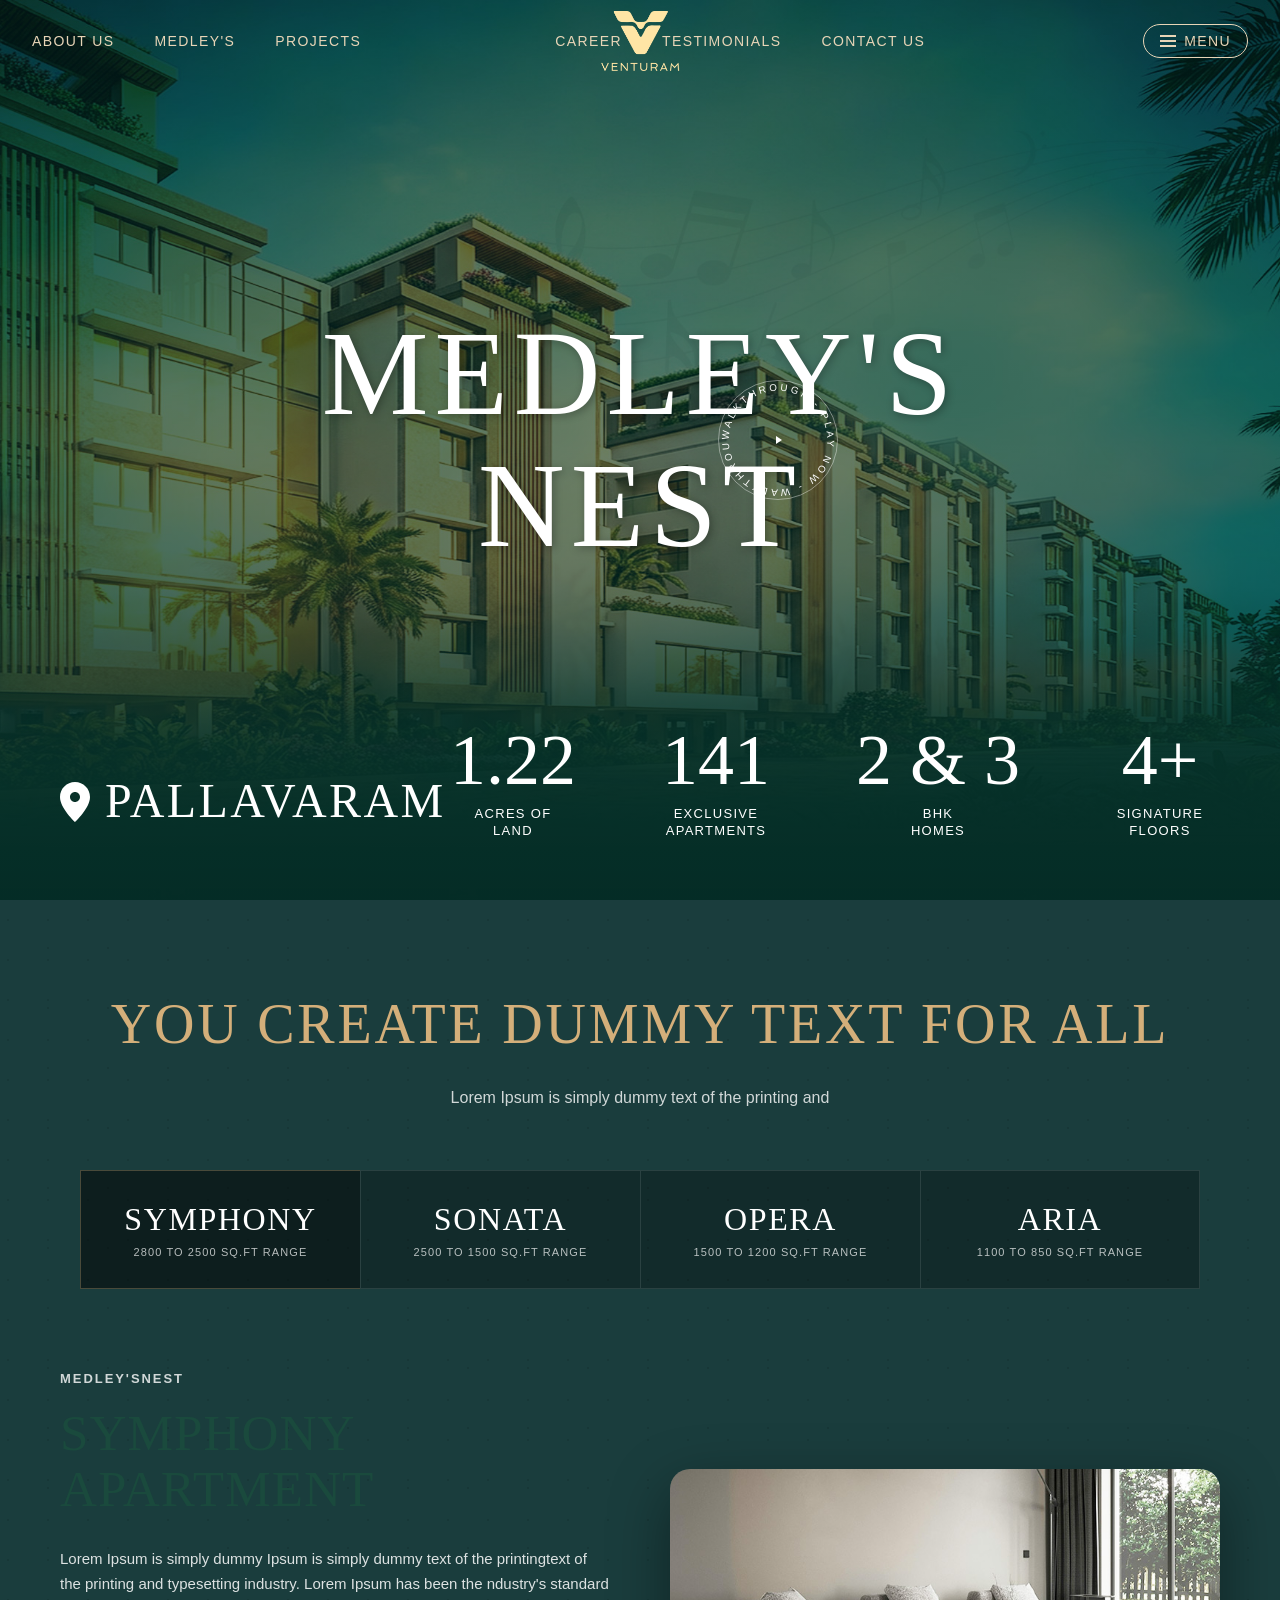
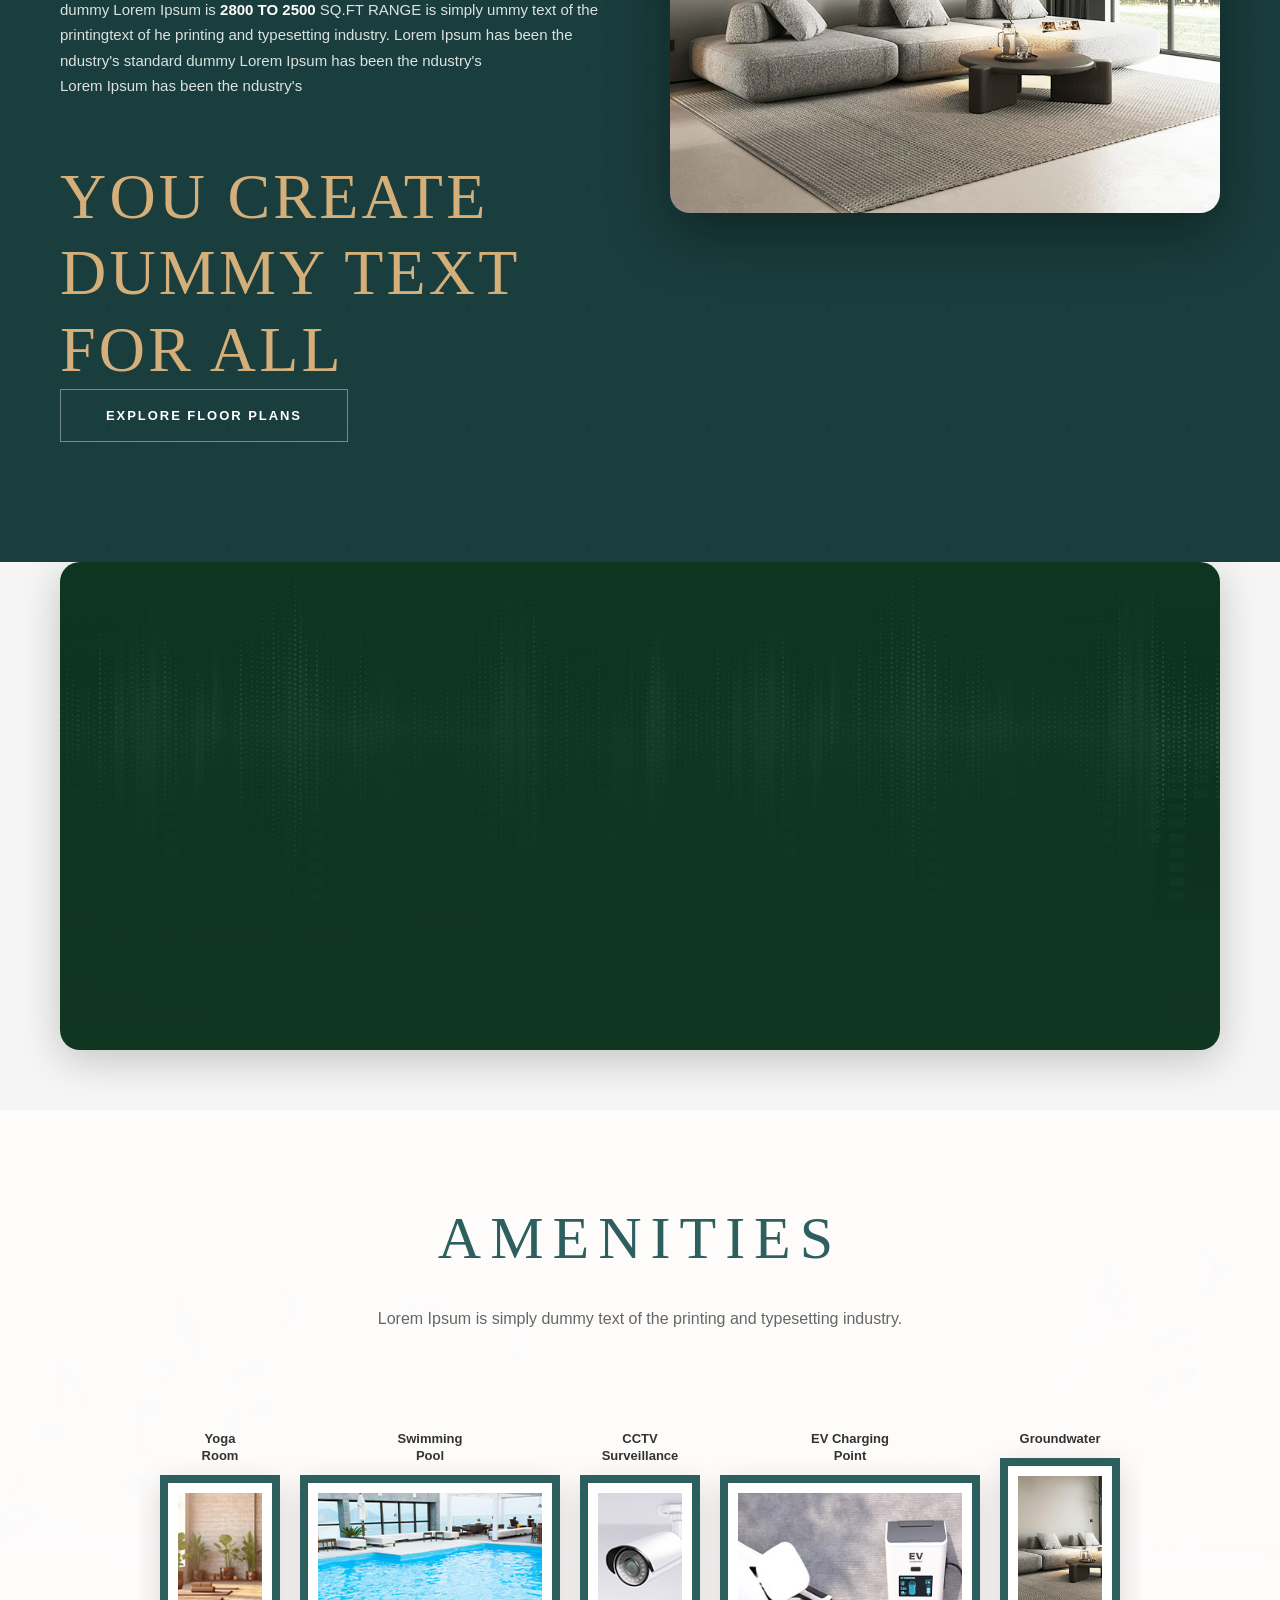
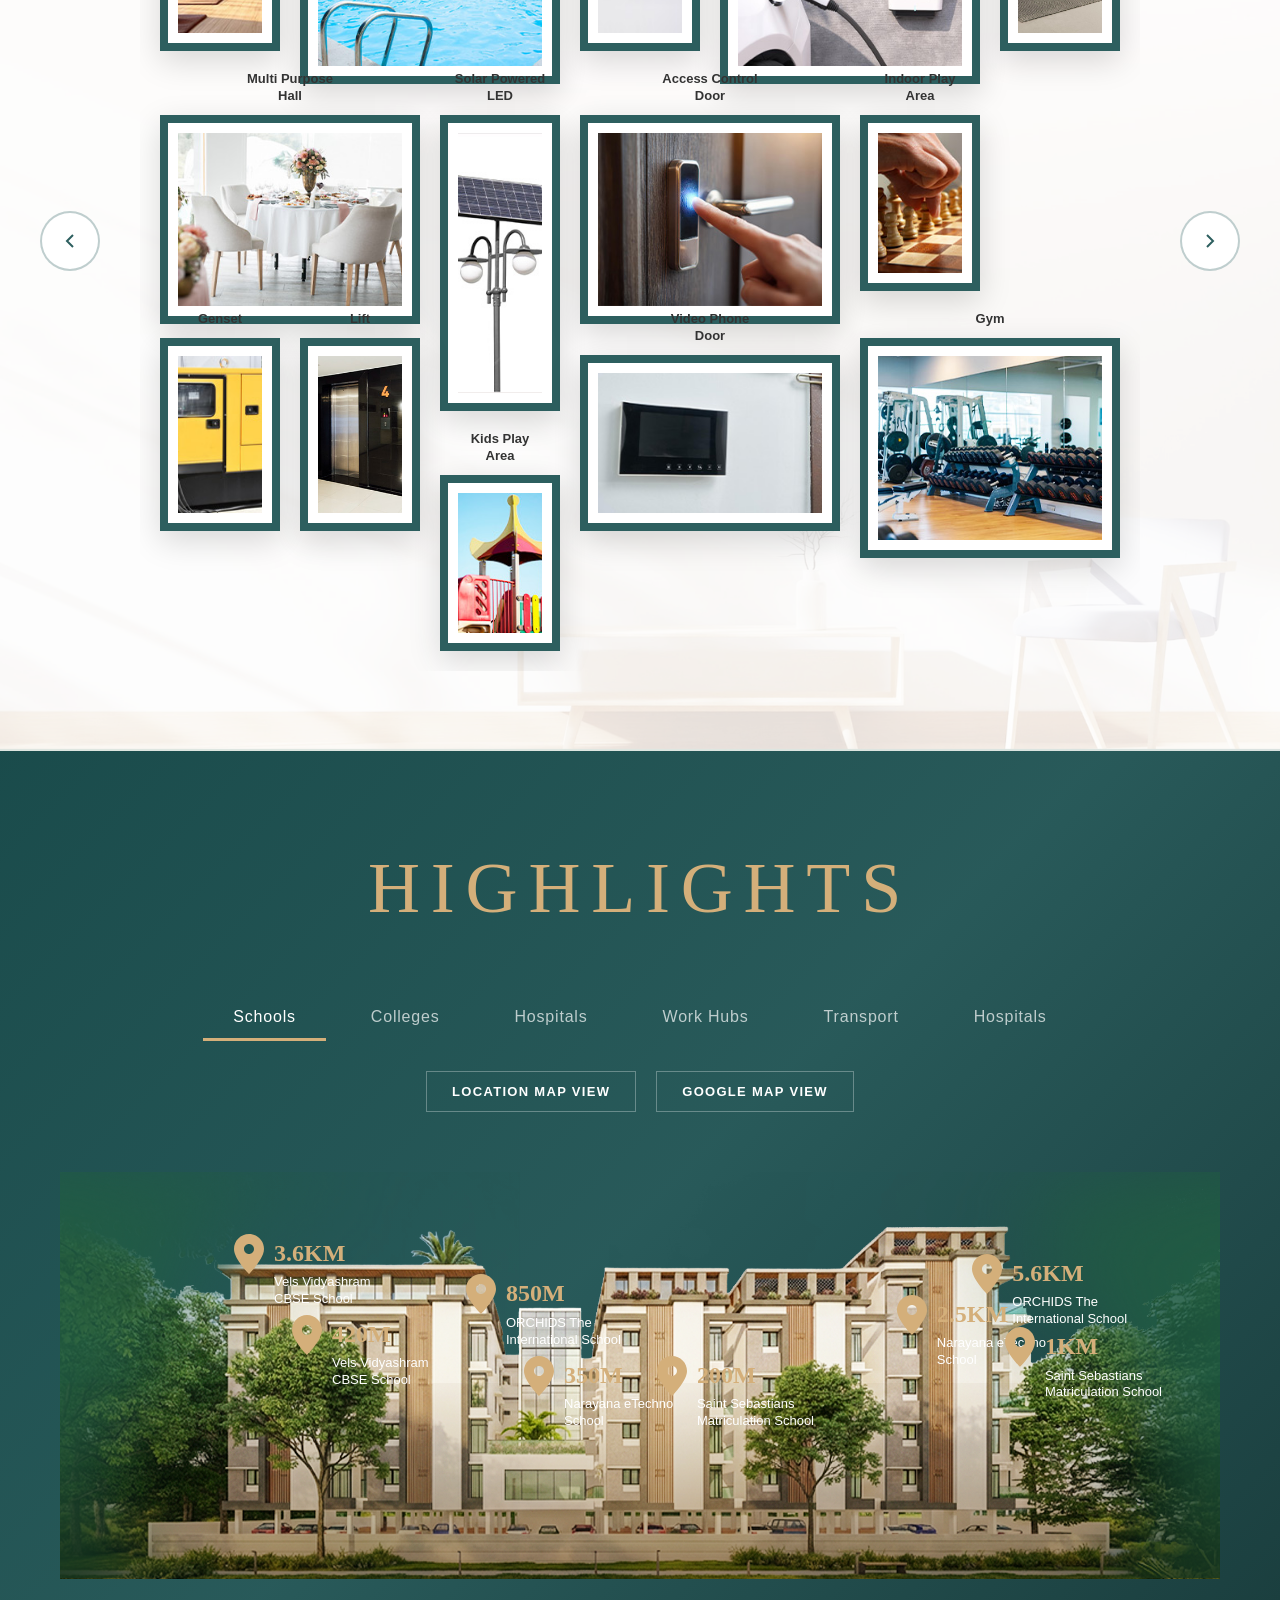
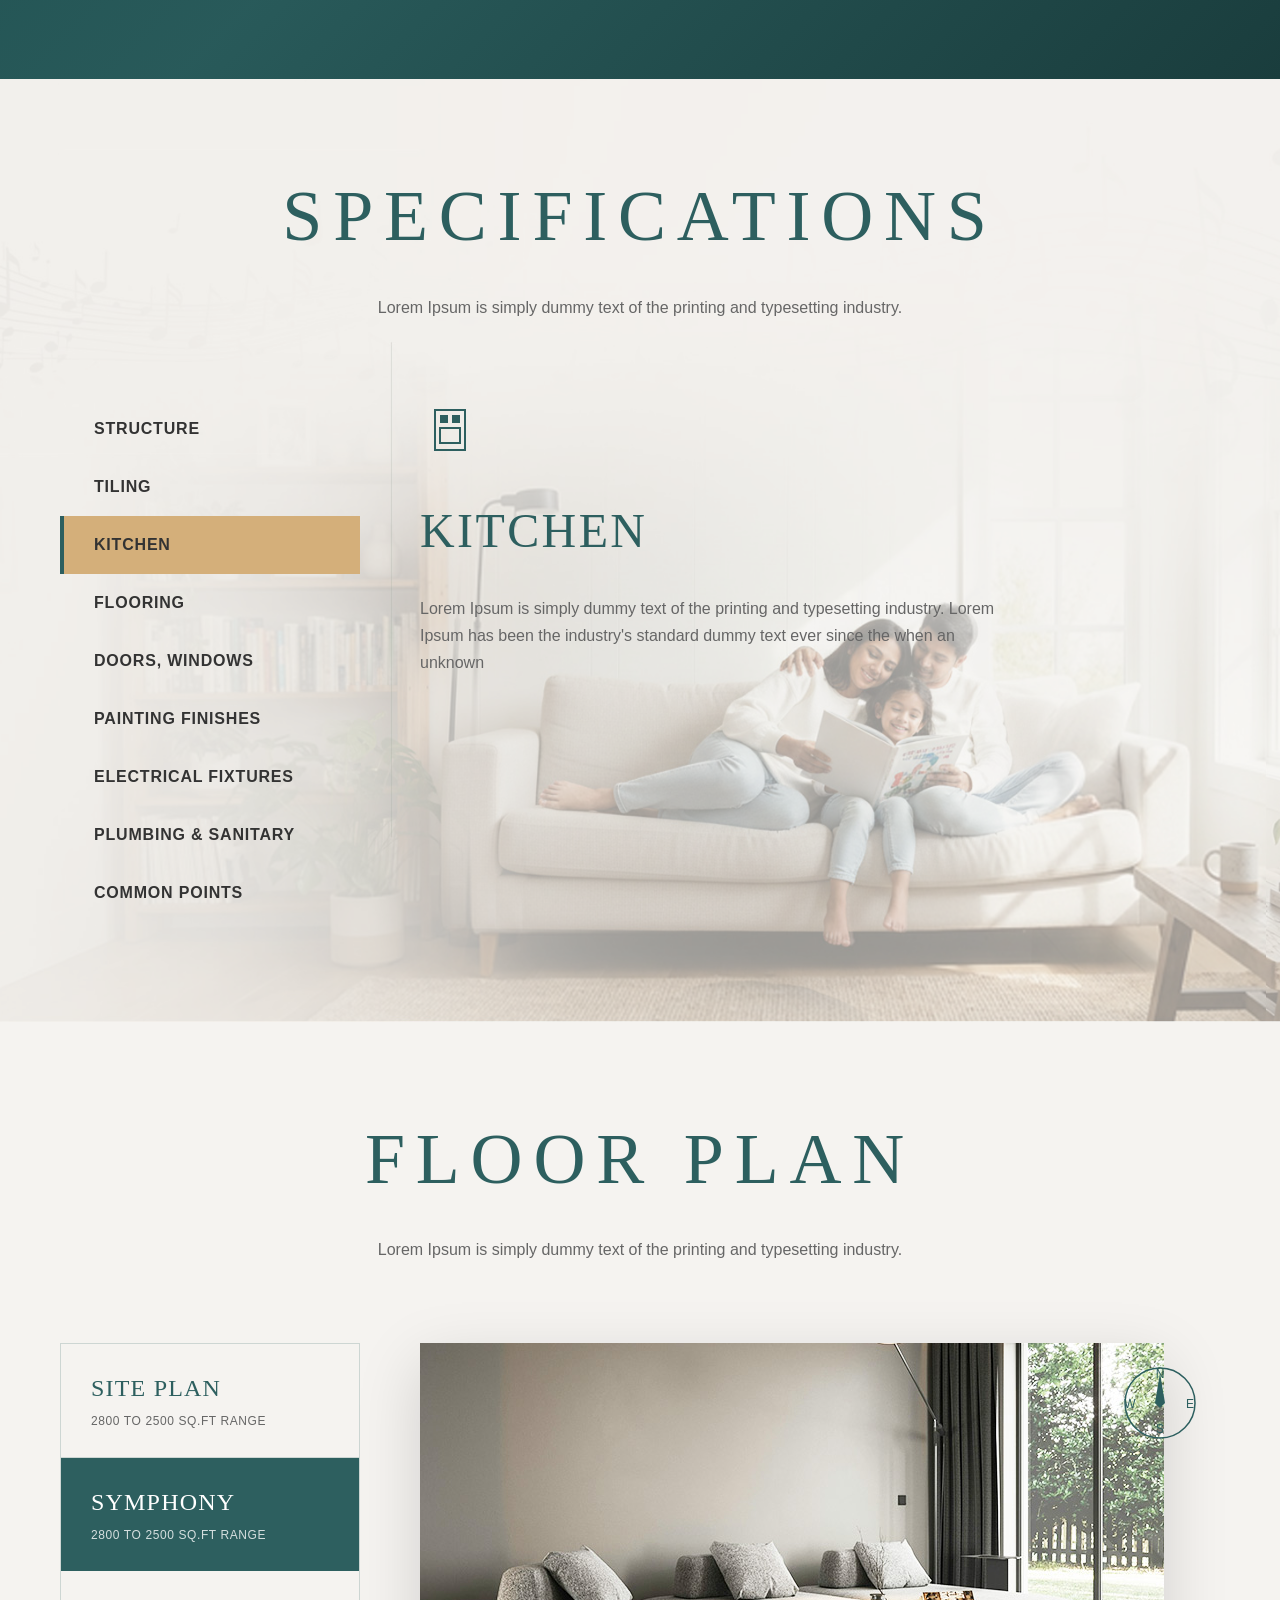
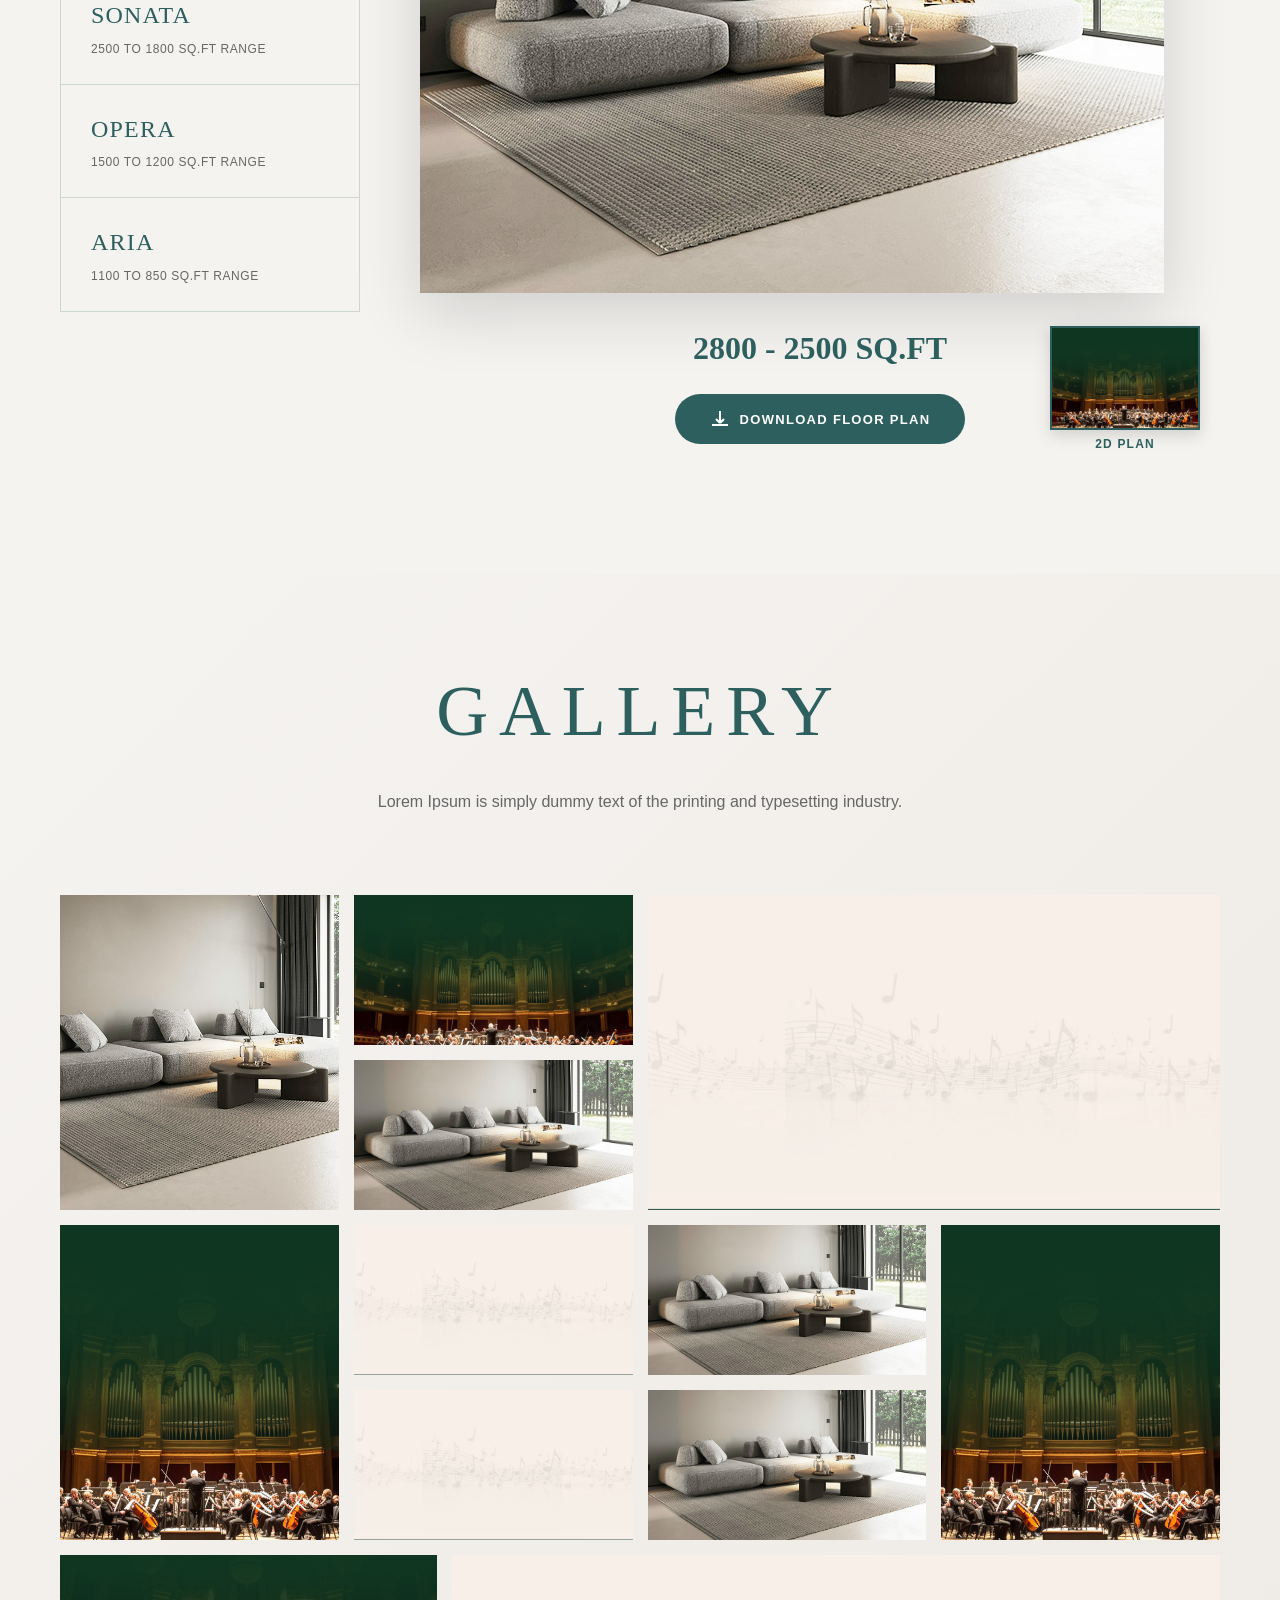
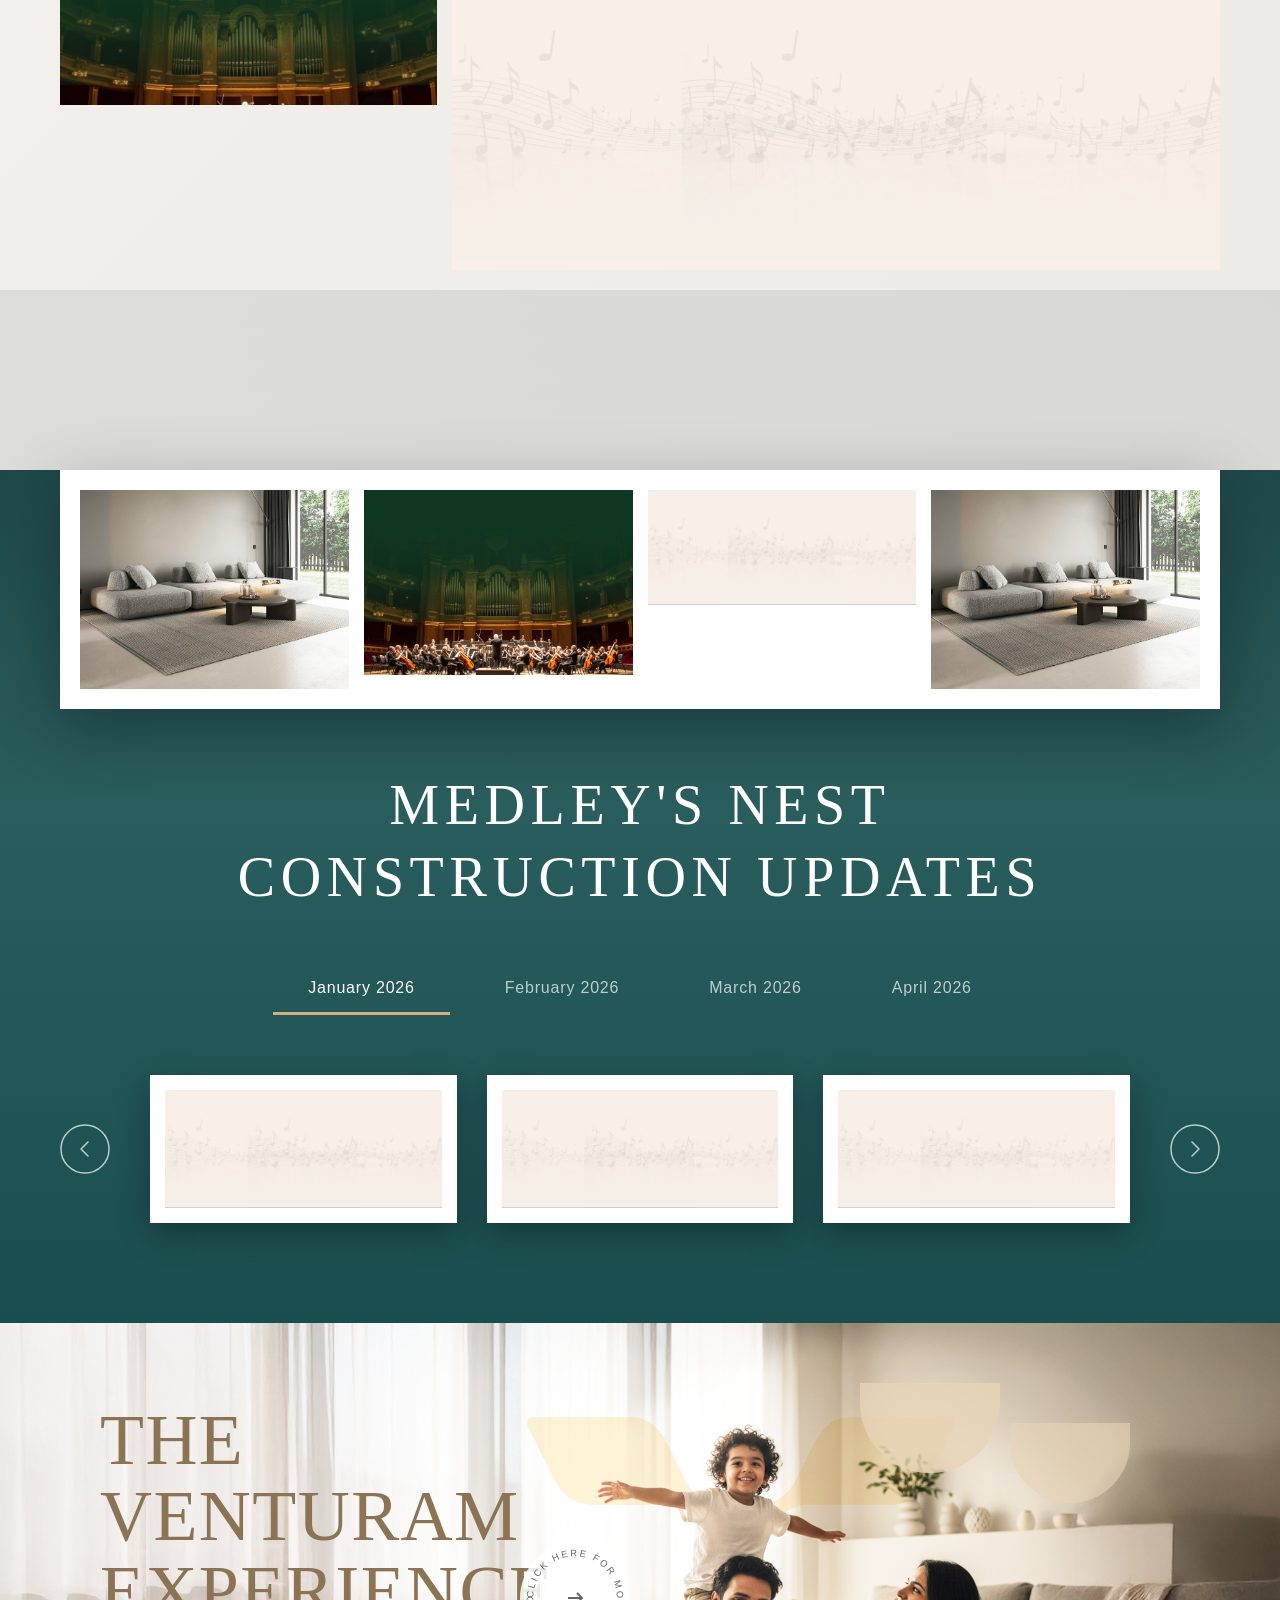
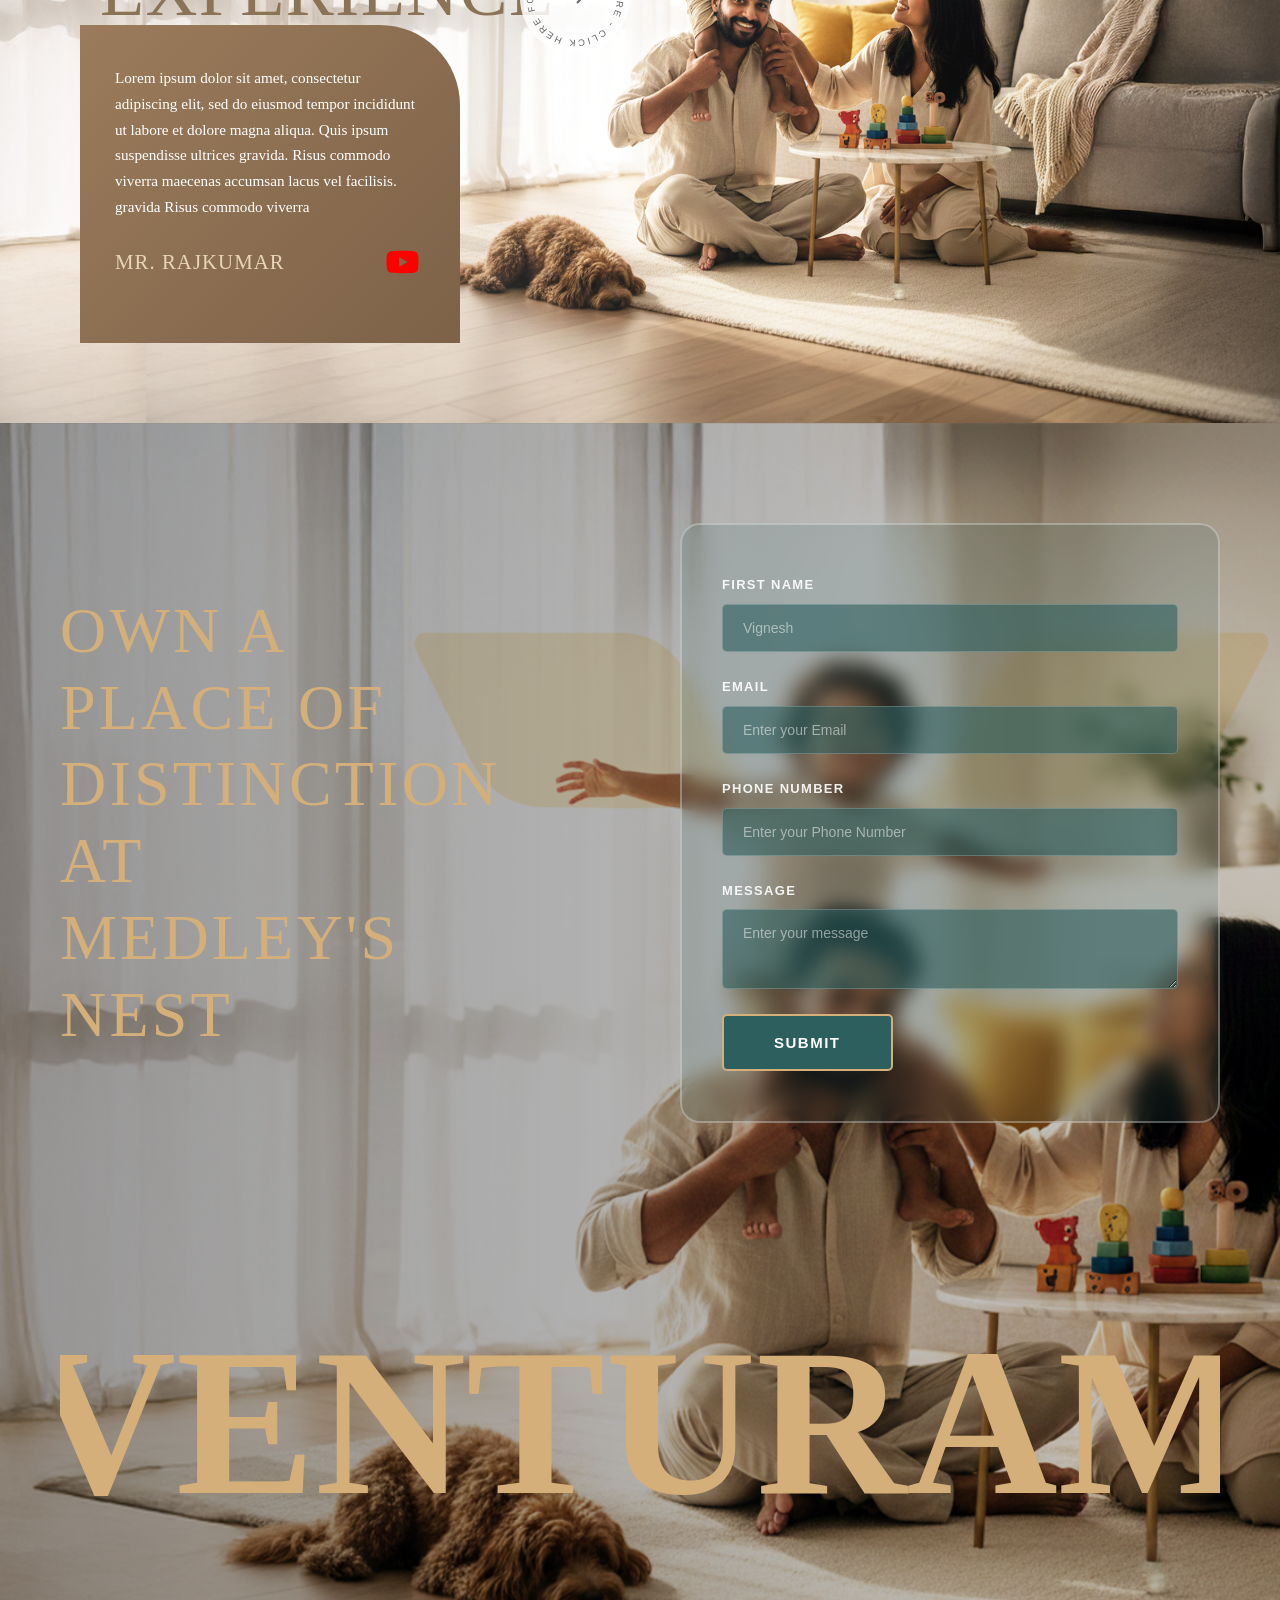
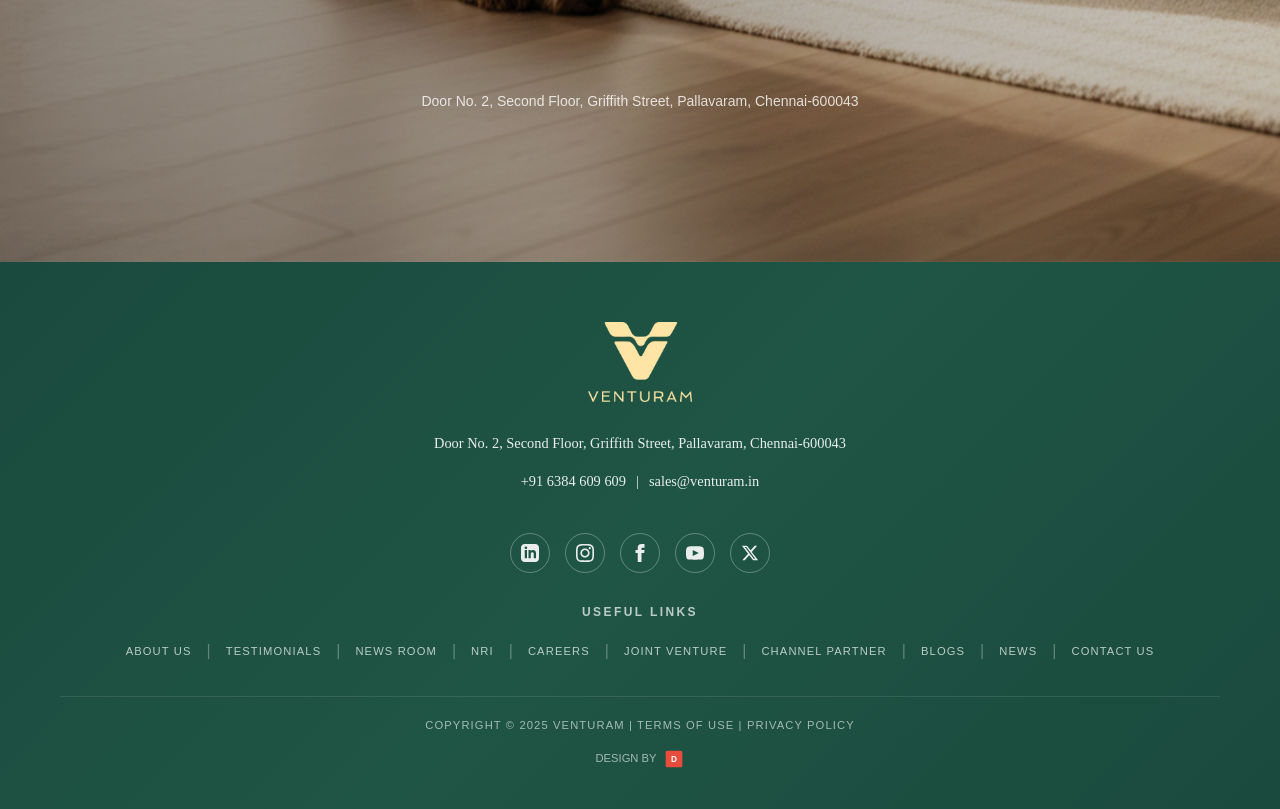
<file: project-details.html>
<!DOCTYPE html>
<html lang="en">
<head>
    <meta charset="UTF-8">
    <meta name="viewport" content="width=device-width, initial-scale=1.0">
    <meta name="description" content="Venturam - Medley's Nest Project Details">
    <title>Medley's Nest - Venturam</title>
    
    <!-- CSS -->
    <link rel="stylesheet" href="css/base.css">
    <link rel="stylesheet" href="css/navbar.css">
    <link rel="stylesheet" href="css/footer.css">
    <link rel="stylesheet" href="css/project-details.css">
    <link rel="stylesheet" href="css/slider-sections.css">
    
    <!-- Swiper.js CSS -->
    <link rel="stylesheet" href="https://cdn.jsdelivr.net/npm/swiper@11/swiper-bundle.min.css">
</head>
<body>
    <!-- Navbar -->
    <nav class="navbar">
        <div class="navbar-container">
            <!-- Left navigation -->
            <ul class="navbar-nav navbar-left">
                <li><a href="#about" class="nav-link">About Us</a></li>
                <li class="has-megamenu">
                    <a href="#medleys" class="nav-link nav-link-megamenu" id="medleys-trigger">Medley's</a>
                </li>
                <li><a href="#projects" class="nav-link">Projects</a></li>
            </ul>
            
            <!-- Center logo -->
            <a href="index.html" class="navbar-logo">
                <img src="assets/logo.png" alt="Venturam" class="logo-image">
            </a>
            
            <!-- Right navigation -->
            <ul class="navbar-nav navbar-right">
                <li><a href="#career" class="nav-link">Career</a></li>
                <li><a href="#testimonials" class="nav-link">Testimonials</a></li>
                <li><a href="#contact" class="nav-link">Contact Us</a></li>
            </ul>
            
            <!-- Secondary Menu Button -->
            <button class="secondary-menu-btn" id="secondary-menu-toggle" aria-label="Open menu">
                <span class="hamburger-lines">
                    <span></span>
                    <span></span>
                    <span></span>
                </span>
                <span class="menu-text">Menu</span>
            </button>
            
            <!-- Mobile menu toggle -->
            <button class="navbar-toggle" aria-label="Toggle navigation">
                <div class="hamburger-icon">
                    <span></span>
                    <span></span>
                    <span></span>
                </div>
            </button>
        </div>
    </nav>
    
    <!-- Mega Menu Dropdown -->
    <div class="mega-menu" id="mega-menu">
        <div class="mega-menu-container">
            <!-- Left side - Menu Links -->
            <div class="mega-menu-links">
                <a href="#overview" class="mega-menu-link">Overview</a>
                <a href="#location" class="mega-menu-link">Location Highlights</a>
                <a href="#floorplans" class="mega-menu-link">Floor Plans</a>
                <a href="#amenities" class="mega-menu-link">Amenities</a>
                <a href="#specifications" class="mega-menu-link">Specifications</a>
                <a href="#gallery" class="mega-menu-link">Gallery</a>
                <a href="#construction" class="mega-menu-link">Construction Status</a>
            </div>
            <!-- Right side - Property Image -->
            <div class="mega-menu-image">
                <img src="assets/elevation.png" alt="Medley's Nest Property">
                <a href="#contact" class="mega-menu-cta">Enquire Now</a>
            </div>
        </div>
    </div>
    
    <!-- Secondary Offcanvas Menu -->
    <div class="offcanvas-menu" id="offcanvas-menu">
        <div class="offcanvas-header">
            <button class="offcanvas-close" id="offcanvas-close" aria-label="Close menu">
                <span></span>
                <span></span>
            </button>
        </div>
        <div class="offcanvas-content">
            <a href="#about" class="offcanvas-link">About Us</a>
            <a href="#medleys" class="offcanvas-link">Medley's</a>
            <a href="#projects" class="offcanvas-link">Projects</a>
            <a href="#career" class="offcanvas-link">Career</a>
            <a href="#testimonials" class="offcanvas-link">Testimonials</a>
            <a href="#contact" class="offcanvas-link">Contact Us</a>
        </div>
    </div>
    
    <!-- Offcanvas Overlay -->
    <div class="offcanvas-overlay" id="offcanvas-overlay"></div>
    
    <!-- Mobile menu overlay -->
    <div class="mobile-menu">
        <a href="#about" class="nav-link">About Us</a>
        <a href="#medleys" class="nav-link">Medley's</a>
        <a href="#projects" class="nav-link">Projects</a>
        <a href="#career" class="nav-link">Career</a>
        <a href="#testimonials" class="nav-link">Testimonials</a>
        <a href="#contact" class="nav-link">Contact Us</a>
    </div>

    <!-- Section 1: Project Detail Intro -->
    <section class="project-intro">
        <div class="project-intro-bg"></div>
        <div class="project-intro-overlay"></div>
        
        <div class="project-intro-content">
            <h1 class="project-title">MEDLEY'S<br>NEST</h1>
            
            <div class="walkthrough-btn">
                <svg class="walkthrough-text" viewBox="0 0 120 120">
                    <defs>
                        <path id="walkthroughCircle" d="M 60, 60 m -50, 0 a 50,50 0 1,1 100,0 a 50,50 0 1,1 -100,0"/>
                    </defs>
                    <text fill="#ffffff" font-size="10" font-family="Arial, sans-serif" letter-spacing="3">
                        <textPath href="#walkthroughCircle">WALKTHROUGH - PLAY NOW - WALKTHROUGH - PLAY NOW - </textPath>
                    </text>
                </svg>
                <svg class="play-icon" viewBox="0 0 24 24" xmlns="http://www.w3.org/2000/svg">
                    <polygon points="10,8 16,12 10,16" fill="#ffffff"/>
                </svg>
            </div>
        </div>

        <div class="project-intro-bottom">
            <div class="project-location">
                <svg class="location-icon" width="24" height="32" viewBox="0 0 24 32" fill="none">
                    <path d="M12 0C5.37 0 0 5.37 0 12C0 21 12 32 12 32C12 32 24 21 24 12C24 5.37 18.63 0 12 0ZM12 16C9.79 16 8 14.21 8 12C8 9.79 9.79 8 12 8C14.21 8 16 9.79 16 12C16 14.21 14.21 16 12 16Z" fill="currentColor"/>
                </svg>
                <span class="location-text">PALLAVARAM</span>
            </div>

            <div class="project-stats">
                <div class="stat-item">
                    <div class="stat-value" data-target="1.22">0</div>
                    <div class="stat-label">ACRES OF<br>LAND</div>
                </div>
                <div class="stat-item">
                    <div class="stat-value" data-target="141">0</div>
                    <div class="stat-label">EXCLUSIVE<br>APARTMENTS</div>
                </div>
                <div class="stat-item">
                    <div class="stat-value stat-value-text">2 & 3</div>
                    <div class="stat-label">BHK<br>HOMES</div>
                </div>
                <div class="stat-item">
                    <div class="stat-value stat-value-text">4+</div>
                    <div class="stat-label">SIGNATURE<br>FLOORS</div>
                </div>
            </div>
        </div>
    </section>

    <!-- Section 2: Project Types Tabs -->
    <section class="project-types">
        <div class="project-types-bg"></div>
        
        <div class="project-types-header">
            <h2 class="project-types-title">YOU CREATE DUMMY TEXT FOR ALL</h2>
            <p class="project-types-subtitle">Lorem Ipsum is simply dummy text of the printing and</p>
        </div>

        <div class="project-types-tabs">
            <button class="project-tab active" data-tab="symphony">
                <span class="tab-name">SYMPHONY</span>
                <span class="tab-range">2800 TO 2500 SQ.FT RANGE</span>
            </button>
            <button class="project-tab" data-tab="sonata">
                <span class="tab-name">SONATA</span>
                <span class="tab-range">2500 TO 1500 SQ.FT RANGE</span>
            </button>
            <button class="project-tab" data-tab="opera">
                <span class="tab-name">OPERA</span>
                <span class="tab-range">1500 TO 1200 SQ.FT RANGE</span>
            </button>
            <button class="project-tab" data-tab="aria">
                <span class="tab-name">ARIA</span>
                <span class="tab-range">1100 TO 850 SQ.FT RANGE</span>
            </button>
        </div>

        <div class="project-types-content">
            <div class="content-left">
                <div class="content-label">MEDLEY'SNEST</div>
                <h3 class="content-title">SYMPHONY APARTMENT</h3>
                <p class="content-text">
                    Lorem Ipsum is simply dummy Ipsum is simply dummy text of the printingtext of the printing and typesetting industry. 
                    Lorem Ipsum has been the ndustry's  standard dummy Lorem Ipsum is <strong>2800 TO 2500</strong> SQ.FT RANGE is simply ummy 
                    text of the printingtext of he printing and typesetting industry. Lorem Ipsum has been the ndustry's 
                    standard dummy Lorem Ipsum has been the ndustry's<br>
                    Lorem Ipsum has been the ndustry's
                </p>

                <div class="content-cta">
                    <h4 class="cta-title">YOU CREATE<br>DUMMY TEXT<br>FOR ALL</h4>
                    <button class="cta-button">EXPLORE FLOOR PLANS</button>
                </div>
            </div>

            <div class="content-right">
                <div class="content-image-wrapper">
                    <img src="project-detail-page/asset/intro-img-1.jpg" alt="Symphony Apartment Interior" class="content-image active" data-content="symphony">
                    <img src="project-detail-page/asset/intro-img-2.jpg" alt="Sonata Apartment Interior" class="content-image" data-content="sonata">
                    <img src="project-detail-page/asset/intro-img-1.jpg" alt="Opera Apartment Interior" class="content-image" data-content="opera">
                    <img src="project-detail-page/asset/intro-img-2.jpg" alt="Aria Apartment Interior" class="content-image" data-content="aria">
                </div>
            </div>
        </div>
    </section>

    <!-- Placeholder for Next Section (to show overlap effect) -->
    <section class="next-section-placeholder">
        <div class="placeholder-content">
            <img src="project-detail-page/asset/intro-bg.jpg" alt="Orchestra" class="placeholder-image">
        </div>
    </section>

    <!-- Section 3: Amenities -->
    <section class="amenities">
        <div class="amenities-bg"></div>
        
        <div class="amenities-header">
            <h2 class="amenities-title">AMENITIES</h2>
            <p class="amenities-subtitle">Lorem Ipsum is simply dummy text of the printing and typesetting industry.</p>
        </div>

        <div class="amenities-slider-container">
            <button class="amenities-nav amenities-nav-prev" aria-label="Previous">
                <svg viewBox="0 0 24 24" fill="none" stroke="currentColor" stroke-width="2">
                    <path d="M15 18l-6-6 6-6"/>
                </svg>
            </button>

            <div class="swiper amenities-swiper">
                <div class="swiper-wrapper">
                    
                    <!-- Slide 1: Masonry Grid of Amenities -->
                    <div class="swiper-slide">
                        <div class="amenities-masonry-grid">
                            
                            <!-- Row 1 -->
                            <div class="amenity-item" style="grid-area: 1 / 1 / 3 / 2;">
                                <div class="amenity-label">Yoga<br>Room</div>
                                <div class="amenity-photo">
                                    <img src="project-detail-page/asset/Yoga-Room.jpg" alt="Yoga Room">
                                </div>
                            </div>

                            <div class="amenity-item" style="grid-area: 1 / 2 / 3 / 4;">
                                <div class="amenity-label">Swimming<br>Pool</div>
                                <div class="amenity-photo">
                                    <img src="project-detail-page/asset/Swimming-Pool.jpg" alt="Swimming Pool">
                                </div>
                            </div>

                            <div class="amenity-item" style="grid-area: 1 / 4 / 3 / 5;">
                                <div class="amenity-label">CCTV<br>Surveillance</div>
                                <div class="amenity-photo">
                                    <img src="project-detail-page/asset/CCTV--Surveillance.jpg" alt="CCTV Surveillance">
                                </div>
                            </div>

                            <div class="amenity-item" style="grid-area: 1 / 5 / 3 / 7;">
                                <div class="amenity-label">EV Charging<br>Point</div>
                                <div class="amenity-photo">
                                    <img src="project-detail-page/asset/EV-Charging--Point.jpg" alt="EV Charging Point">
                                </div>
                            </div>

                            <div class="amenity-item" style="grid-area: 1 / 7 / 3 / 8;">
                                <div class="amenity-label">Groundwater</div>
                                <div class="amenity-photo">
                                    <img src="project-detail-page/asset/intro-img-1.jpg" alt="Groundwater">
                                </div>
                            </div>

                            <!-- Row 2 -->
                            <div class="amenity-item" style="grid-area: 3 / 1 / 5 / 3;">
                                <div class="amenity-label">Multi Purpose<br>Hall</div>
                                <div class="amenity-photo">
                                    <img src="project-detail-page/asset/Multi-Purpose--Hall.jpg" alt="Multi Purpose Hall">
                                </div>
                            </div>

                            <div class="amenity-item" style="grid-area: 3 / 3 / 6 / 4;">
                                <div class="amenity-label">Solar Powered<br>LED</div>
                                <div class="amenity-photo">
                                    <img src="project-detail-page/asset/Solar-Powered--LED.jpg" alt="Solar Powered LED">
                                </div>
                            </div>

                            <div class="amenity-item" style="grid-area: 3 / 4 / 5 / 6;">
                                <div class="amenity-label">Access Control<br>Door</div>
                                <div class="amenity-photo">
                                    <img src="project-detail-page/asset/Access-Control-Door.jpg" alt="Access Control Door">
                                </div>
                            </div>

                            <div class="amenity-item" style="grid-area: 3 / 6 / 5 / 7;">
                                <div class="amenity-label">Indoor Play<br>Area</div>
                                <div class="amenity-photo">
                                    <img src="project-detail-page/asset/Indoor-Play-Area.jpg" alt="Indoor Play Area">
                                </div>
                            </div>

                            <!-- Row 3 -->
                            <div class="amenity-item" style="grid-area: 5 / 1 / 7 / 2;">
                                <div class="amenity-label">Genset</div>
                                <div class="amenity-photo">
                                    <img src="project-detail-page/asset/Genset.jpg" alt="Genset">
                                </div>
                            </div>

                            <div class="amenity-item" style="grid-area: 5 / 2 / 7 / 3;">
                                <div class="amenity-label">Lift</div>
                                <div class="amenity-photo">
                                    <img src="project-detail-page/asset/Lift.jpg" alt="Lift">
                                </div>
                            </div>

                            <div class="amenity-item" style="grid-area: 6 / 3 / 8 / 4;">
                                <div class="amenity-label">Kids Play<br>Area</div>
                                <div class="amenity-photo">
                                    <img src="project-detail-page/asset/Kids-Play-Area.jpg" alt="Kids Play Area">
                                </div>
                            </div>

                            <div class="amenity-item" style="grid-area: 5 / 4 / 7 / 6;">
                                <div class="amenity-label">Video Phone<br>Door</div>
                                <div class="amenity-photo">
                                    <img src="project-detail-page/asset/Video-Phone-Door.jpg" alt="Video Phone Door">
                                </div>
                            </div>

                            <div class="amenity-item" style="grid-area: 5 / 6 / 7 / 8;">
                                <div class="amenity-label">Gym</div>
                                <div class="amenity-photo">
                                    <img src="project-detail-page/asset/Gym.jpg" alt="Gym">
                                </div>
                            </div>
                            
                        </div>
                    </div>

                    <!-- Slide 2: Duplicate grid for demo (can be customized later) -->
                    <div class="swiper-slide">
                        <div class="amenities-masonry-grid">
                            
                            <!-- Same layout repeated for slide 2 -->
                            <div class="amenity-item" style="grid-area: 1 / 1 / 3 / 2;">
                                <div class="amenity-label">Yoga<br>Room</div>
                                <div class="amenity-photo">
                                    <img src="project-detail-page/asset/Yoga-Room.jpg" alt="Yoga Room">
                                </div>
                            </div>

                            <div class="amenity-item" style="grid-area: 1 / 2 / 3 / 4;">
                                <div class="amenity-label">Swimming<br>Pool</div>
                                <div class="amenity-photo">
                                    <img src="project-detail-page/asset/Swimming-Pool.jpg" alt="Swimming Pool">
                                </div>
                            </div>

                            <div class="amenity-item" style="grid-area: 1 / 4 / 3 / 5;">
                                <div class="amenity-label">CCTV<br>Surveillance</div>
                                <div class="amenity-photo">
                                    <img src="project-detail-page/asset/CCTV--Surveillance.jpg" alt="CCTV Surveillance">
                                </div>
                            </div>

                            <div class="amenity-item" style="grid-area: 1 / 5 / 3 / 7;">
                                <div class="amenity-label">EV Charging<br>Point</div>
                                <div class="amenity-photo">
                                    <img src="project-detail-page/asset/EV-Charging--Point.jpg" alt="EV Charging Point">
                                </div>
                            </div>

                            <div class="amenity-item" style="grid-area: 1 / 7 / 3 / 8;">
                                <div class="amenity-label">Groundwater</div>
                                <div class="amenity-photo">
                                    <img src="project-detail-page/asset/intro-img-1.jpg" alt="Groundwater">
                                </div>
                            </div>

                            <div class="amenity-item" style="grid-area: 3 / 1 / 5 / 3;">
                                <div class="amenity-label">Multi Purpose<br>Hall</div>
                                <div class="amenity-photo">
                                    <img src="project-detail-page/asset/Multi-Purpose--Hall.jpg" alt="Multi Purpose Hall">
                                </div>
                            </div>

                            <div class="amenity-item" style="grid-area: 3 / 3 / 6 / 4;">
                                <div class="amenity-label">Solar Powered<br>LED</div>
                                <div class="amenity-photo">
                                    <img src="project-detail-page/asset/Solar-Powered--LED.jpg" alt="Solar Powered LED">
                                </div>
                            </div>

                            <div class="amenity-item" style="grid-area: 3 / 4 / 5 / 6;">
                                <div class="amenity-label">Access Control<br>Door</div>
                                <div class="amenity-photo">
                                    <img src="project-detail-page/asset/Access-Control-Door.jpg" alt="Access Control Door">
                                </div>
                            </div>

                            <div class="amenity-item" style="grid-area: 3 / 6 / 5 / 7;">
                                <div class="amenity-label">Indoor Play<br>Area</div>
                                <div class="amenity-photo">
                                    <img src="project-detail-page/asset/Indoor-Play-Area.jpg" alt="Indoor Play Area">
                                </div>
                            </div>

                            <div class="amenity-item" style="grid-area: 5 / 1 / 7 / 2;">
                                <div class="amenity-label">Genset</div>
                                <div class="amenity-photo">
                                    <img src="project-detail-page/asset/Genset.jpg" alt="Genset">
                                </div>
                            </div>

                            <div class="amenity-item" style="grid-area: 5 / 2 / 7 / 3;">
                                <div class="amenity-label">Lift</div>
                                <div class="amenity-photo">
                                    <img src="project-detail-page/asset/Lift.jpg" alt="Lift">
                                </div>
                            </div>

                            <div class="amenity-item" style="grid-area: 6 / 3 / 8 / 4;">
                                <div class="amenity-label">Kids Play<br>Area</div>
                                <div class="amenity-photo">
                                    <img src="project-detail-page/asset/Kids-Play-Area.jpg" alt="Kids Play Area">
                                </div>
                            </div>

                            <div class="amenity-item" style="grid-area: 5 / 4 / 7 / 6;">
                                <div class="amenity-label">Video Phone<br>Door</div>
                                <div class="amenity-photo">
                                    <img src="project-detail-page/asset/Video-Phone-Door.jpg" alt="Video Phone Door">
                                </div>
                            </div>

                            <div class="amenity-item" style="grid-area: 5 / 6 / 7 / 8;">
                                <div class="amenity-label">Gym</div>
                                <div class="amenity-photo">
                                    <img src="project-detail-page/asset/Gym.jpg" alt="Gym">
                                </div>
                            </div>
                            
                        </div>
                    </div>
                    
                </div>
            </div>

            <button class="amenities-nav amenities-nav-next" aria-label="Next">
                <svg viewBox="0 0 24 24" fill="none" stroke="currentColor" stroke-width="2">
                    <path d="M9 18l6-6-6-6"/>
                </svg>
            </button>
        </div>
    </section>

    <!-- Section 4: Location Highlights -->
    <section class="location-highlights">
        <div class="location-bg"></div>
        
        <div class="location-header">
            <h2 class="location-title">HIGHLIGHTS</h2>
        </div>

        <div class="location-tabs">
            <button class="location-tab active" data-tab="schools">Schools</button>
            <button class="location-tab" data-tab="colleges">Colleges</button>
            <button class="location-tab" data-tab="hospitals">Hospitals</button>
            <button class="location-tab" data-tab="work-hubs">Work Hubs</button>
            <button class="location-tab" data-tab="transport">Transport</button>
            <button class="location-tab" data-tab="hospitals2">Hospitals</button>
        </div>

        <div class="location-view-buttons">
            <button class="location-view-btn">LOCATION MAP VIEW</button>
            <button class="location-view-btn">GOOGLE MAP VIEW</button>
        </div>

        <div class="location-content">
            <img src="project-detail-page/asset/building-bg.png" alt="Building" class="location-building">
            
            <!-- Location markers for Schools -->
            <div class="location-markers" data-content="schools">
                <div class="location-marker" style="top: 15%; left: 15%;">
                    <div class="marker-icon"></div>
                    <div class="marker-text">
                        <div class="marker-distance">3.6KM</div>
                        <div class="marker-name">Vels Vidyashram<br>CBSE School</div>
                    </div>
                </div>
                <div class="location-marker" style="top: 25%; left: 35%;">
                    <div class="marker-icon"></div>
                    <div class="marker-text">
                        <div class="marker-distance">850M</div>
                        <div class="marker-name">ORCHIDS The<br>International School</div>
                    </div>
                </div>
                <div class="location-marker" style="top: 20%; right: 8%;">
                    <div class="marker-icon"></div>
                    <div class="marker-text">
                        <div class="marker-distance">5.6KM</div>
                        <div class="marker-name">ORCHIDS The<br>International School</div>
                    </div>
                </div>
                <div class="location-marker" style="top: 35%; left: 20%;">
                    <div class="marker-icon"></div>
                    <div class="marker-text">
                        <div class="marker-distance">420M</div>
                        <div class="marker-name">Vels Vidyashram<br>CBSE School</div>
                    </div>
                </div>
                <div class="location-marker" style="top: 45%; left: 40%;">
                    <div class="marker-icon"></div>
                    <div class="marker-text">
                        <div class="marker-distance">350M</div>
                        <div class="marker-name">Narayana eTechno<br>School</div>
                    </div>
                </div>
                <div class="location-marker" style="top: 45%; right: 35%;">
                    <div class="marker-icon"></div>
                    <div class="marker-text">
                        <div class="marker-distance">200M</div>
                        <div class="marker-name">Saint Sebastians<br>Matriculation School</div>
                    </div>
                </div>
                <div class="location-marker" style="top: 30%; right: 15%;">
                    <div class="marker-icon"></div>
                    <div class="marker-text">
                        <div class="marker-distance">2.5KM</div>
                        <div class="marker-name">Narayana eTechno<br>School</div>
                    </div>
                </div>
                <div class="location-marker" style="top: 38%; right: 5%;">
                    <div class="marker-icon"></div>
                    <div class="marker-text">
                        <div class="marker-distance">1KM</div>
                        <div class="marker-name">Saint Sebastians<br>Matriculation School</div>
                    </div>
                </div>
            </div>
        </div>
    </section>

    <!-- Section 5: Specifications -->
    <section class="specifications">
        <div class="specifications-bg"></div>
        
        <div class="specifications-header">
            <h2 class="specifications-title">SPECIFICATIONS</h2>
            <p class="specifications-subtitle">Lorem Ipsum is simply dummy text of the printing and typesetting industry.</p>
        </div>

        <div class="specifications-content">
            <div class="specifications-tabs">
                <button class="spec-tab" data-tab="structure">STRUCTURE</button>
                <button class="spec-tab" data-tab="tiling">TILING</button>
                <button class="spec-tab active" data-tab="kitchen">KITCHEN</button>
                <button class="spec-tab" data-tab="flooring">FLOORING</button>
                <button class="spec-tab" data-tab="doors-windows">DOORS, WINDOWS</button>
                <button class="spec-tab" data-tab="painting">PAINTING FINISHES</button>
                <button class="spec-tab" data-tab="electrical">ELECTRICAL FIXTURES</button>
                <button class="spec-tab" data-tab="plumbing">PLUMBING & SANITARY</button>
                <button class="spec-tab" data-tab="common">COMMON POINTS</button>
            </div>

            <div class="specifications-display">
                <div class="spec-content active" data-content="kitchen">
                    <div class="spec-icon">
                        <svg width="60" height="60" viewBox="0 0 60 60" fill="none">
                            <path d="M15 10h30v40H15V10z" stroke="#2d5f5f" stroke-width="2" fill="none"/>
                            <rect x="20" y="15" width="8" height="8" fill="#2d5f5f"/>
                            <rect x="32" y="15" width="8" height="8" fill="#2d5f5f"/>
                            <rect x="20" y="28" width="20" height="15" fill="none" stroke="#2d5f5f" stroke-width="2"/>
                        </svg>
                    </div>
                    <h3 class="spec-heading">KITCHEN</h3>
                    <p class="spec-text">Lorem Ipsum is simply dummy text of the printing and typesetting industry. Lorem Ipsum has been the industry's standard dummy text ever since the when an unknown</p>
                </div>
            </div>
        </div>
    </section>

    <!-- Section 6: Floor Plan -->
    <section class="floor-plan">
        <div class="floor-plan-bg"></div>
        
        <div class="floor-plan-header">
            <h2 class="floor-plan-title">FLOOR PLAN</h2>
            <p class="floor-plan-subtitle">Lorem Ipsum is simply dummy text of the printing and typesetting industry.</p>
        </div>

        <div class="floor-plan-content">
            <div class="floor-plan-tabs">
                <div class="floor-tab" data-tab="site-plan">
                    <div class="floor-tab-name">SITE PLAN</div>
                    <div class="floor-tab-range">2800 TO 2500 SQ.FT RANGE</div>
                </div>
                <div class="floor-tab active" data-tab="symphony">
                    <div class="floor-tab-name">SYMPHONY</div>
                    <div class="floor-tab-range">2800 TO 2500 SQ.FT RANGE</div>
                </div>
                <div class="floor-tab" data-tab="sonata">
                    <div class="floor-tab-name">SONATA</div>
                    <div class="floor-tab-range">2500 TO 1800 SQ.FT RANGE</div>
                </div>
                <div class="floor-tab" data-tab="opera">
                    <div class="floor-tab-name">OPERA</div>
                    <div class="floor-tab-range">1500 TO 1200 SQ.FT RANGE</div>
                </div>
                <div class="floor-tab" data-tab="aria">
                    <div class="floor-tab-name">ARIA</div>
                    <div class="floor-tab-range">1100 TO 850 SQ.FT RANGE</div>
                </div>
            </div>

            <div class="floor-plan-display">
                <div class="compass-icon">
                    <svg width="80" height="80" viewBox="0 0 80 80">
                        <circle cx="40" cy="40" r="35" stroke="#2d5f5f" stroke-width="1.5" fill="none"/>
                        <text x="40" y="15" text-anchor="middle" fill="#2d5f5f" font-size="12">N</text>
                        <text x="40" y="70" text-anchor="middle" fill="#2d5f5f" font-size="12">S</text>
                        <text x="10" y="45" text-anchor="middle" fill="#2d5f5f" font-size="12">W</text>
                        <text x="70" y="45" text-anchor="middle" fill="#2d5f5f" font-size="12">E</text>
                        <polygon points="40,10 45,40 40,45 35,40" fill="#2d5f5f"/>
                    </svg>
                </div>
                
                <div class="floor-plan-image">
                    <img src="project-detail-page/asset/intro-img-1.jpg" alt="Floor Plan" class="floor-3d-plan">
                </div>

                <div class="floor-plan-info">
                    <div class="floor-sqft">2800 - 2500 SQ.FT</div>
                    <button class="floor-download-btn">
                        <svg width="20" height="20" viewBox="0 0 20 20" fill="none">
                            <path d="M10 2v12M10 14l-4-4M10 14l4-4M2 16h16" stroke="currentColor" stroke-width="2"/>
                        </svg>
                        DOWNLOAD FLOOR PLAN
                    </button>
                </div>

                <div class="floor-2d-plan">
                    <img src="project-detail-page/asset/intro-img-2.jpg" alt="2D Plan">
                    <div class="floor-2d-label">2D PLAN</div>
                </div>
            </div>
        </div>
    </section>

    <!-- Section 7: Gallery -->
    <section class="gallery">
        <div class="gallery-bg"></div>
        
        <div class="gallery-header">
            <h2 class="gallery-title">GALLERY</h2>
            <p class="gallery-subtitle">Lorem Ipsum is simply dummy text of the printing and typesetting industry.</p>
        </div>

        <div class="gallery-grid">
            <div class="gallery-item gallery-item-1">
                <img src="project-detail-page/asset/intro-img-1.jpg" alt="Interior 1">
            </div>
            <div class="gallery-item gallery-item-2">
                <img src="project-detail-page/asset/intro-img-2.jpg" alt="Interior 2">
            </div>
            <div class="gallery-item gallery-item-3">
                <img src="project-detail-page/asset/gallery.jpg" alt="Interior 3">
            </div>
            <div class="gallery-item gallery-item-4">
                <img src="project-detail-page/asset/intro-img-1.jpg" alt="Interior 4">
            </div>
            <div class="gallery-item gallery-item-5">
                <img src="project-detail-page/asset/intro-img-2.jpg" alt="Interior 5">
            </div>
            <div class="gallery-item gallery-item-6">
                <img src="project-detail-page/asset/gallery.jpg" alt="Interior 6">
            </div>
            <div class="gallery-item gallery-item-7">
                <img src="project-detail-page/asset/intro-img-1.jpg" alt="Interior 7">
            </div>
            <div class="gallery-item gallery-item-8">
                <img src="project-detail-page/asset/intro-img-2.jpg" alt="Interior 8">
            </div>
            <div class="gallery-item gallery-item-9">
                <img src="project-detail-page/asset/gallery.jpg" alt="Interior 9">
            </div>
            <div class="gallery-item gallery-item-10">
                <img src="project-detail-page/asset/intro-img-1.jpg" alt="Interior 10">
            </div>
            <div class="gallery-item gallery-item-11">
                <img src="project-detail-page/asset/intro-img-2.jpg" alt="Interior 11">
            </div>
            <div class="gallery-item gallery-item-12">
                <img src="project-detail-page/asset/gallery.jpg" alt="Interior 12">
            </div>
        </div>
    </section>

    <!-- Section 7.1: Construction Updates (combined with Gallery) -->
    <section class="construction-updates">
        <div class="construction-bg"></div>
        
        <!-- Top overlap frame with interior images -->
        <div class="construction-overlap-frame">
            <div class="overlap-images">
                <img src="project-detail-page/asset/intro-img-1.jpg" alt="Interior 1">
                <img src="project-detail-page/asset/intro-img-2.jpg" alt="Interior 2">
                <img src="project-detail-page/asset/gallery.jpg" alt="Interior 3">
                <img src="project-detail-page/asset/intro-img-1.jpg" alt="Interior 4">
            </div>
        </div>

        <div class="construction-header">
            <h2 class="construction-title">MEDLEY'S NEST<br>CONSTRUCTION UPDATES</h2>
        </div>

        <div class="construction-tabs">
            <button class="construction-tab active" data-tab="jan-2026">January 2026</button>
            <button class="construction-tab" data-tab="feb-2026">February 2026</button>
            <button class="construction-tab" data-tab="mar-2026">March 2026</button>
            <button class="construction-tab" data-tab="apr-2026">April 2026</button>
        </div>

        <div class="construction-slider-container">
            <button class="construction-nav construction-nav-prev" aria-label="Previous">
                <svg viewBox="0 0 50 50" fill="none" stroke="currentColor" stroke-width="1.5">
                    <circle cx="25" cy="25" r="24"/>
                    <path d="M28 18l-7 7 7 7" stroke-linecap="round" stroke-linejoin="round"/>
                </svg>
            </button>

            <div class="construction-images" data-content="jan-2026">
                <div class="construction-image-wrapper">
                    <img src="project-detail-page/asset/gallery.jpg" alt="Construction January 1">
                </div>
                <div class="construction-image-wrapper">
                    <img src="project-detail-page/asset/gallery.jpg" alt="Construction January 2">
                </div>
                <div class="construction-image-wrapper">
                    <img src="project-detail-page/asset/gallery.jpg" alt="Construction January 3">
                </div>
            </div>

            <button class="construction-nav construction-nav-next" aria-label="Next">
                <svg viewBox="0 0 50 50" fill="none" stroke="currentColor" stroke-width="1.5">
                    <circle cx="25" cy="25" r="24"/>
                    <path d="M22 18l7 7-7 7" stroke-linecap="round" stroke-linejoin="round"/>
                </svg>
            </button>
        </div>
    </section>

    <!-- Section 8: Venturam Experience (from index.html) -->
    <section class="experience-section-new">
        <div class="swiper experience-slider-new">
            <div class="swiper-wrapper">
                <!-- Slide 1 -->
                <div class="swiper-slide">
                    <div class="experience-slide-item" style="background-image: url('assets/testimonial.png');">
                        <div class="experience-slide-overlay"></div>
                        
                        <!-- Title -->
                        <h2 class="experience-main-title">THE<br>VENTURAM<br>EXPERIENCE</h2>
                        
                        <!-- Decorative Shapes -->
                        <div class="experience-shape experience-shape-1"></div>
                        <div class="experience-shape experience-shape-2"></div>
                        
                        <!-- Click Here Badge -->
                        <a href="#" class="experience-badge rotating-badge">
                            <svg class="badge-text" viewBox="0 0 100 100">
                                <defs>
                                    <path id="expCircle" d="M 50, 50 m -38, 0 a 38,38 0 1,1 76,0 a 38,38 0 1,1 -76,0"/>
                                </defs>
                                <text fill="#666" font-size="8.5" font-family="Arial, sans-serif" letter-spacing="2">
                                    <textPath href="#expCircle">CLICK HERE FOR MORE - CLICK HERE FOR MORE - </textPath>
                                </text>
                            </svg>
                            <svg class="badge-arrow" viewBox="0 0 24 24" xmlns="http://www.w3.org/2000/svg">
                                <line x1="5" y1="12" x2="19" y2="12" stroke="#666" stroke-width="2"/>
                                <polyline points="14,7 19,12 14,17" stroke="#666" stroke-width="2" fill="none"/>
                            </svg>
                        </a>
                        
                        <!-- Content Card -->
                        <div class="experience-content-card">
                            <p class="experience-card-text">
                                Lorem ipsum dolor sit amet, consectetur adipiscing elit, sed do eiusmod tempor incididunt ut labore et dolore magna aliqua. Quis ipsum suspendisse ultrices gravida. Risus commodo viverra maecenas accumsan lacus vel facilisis. gravida Risus commodo viverra
                            </p>
                            
                            <div class="experience-author-row">
                                <h4 class="experience-author-name">MR. RAJKUMAR</h4>
                                <a href="#" class="youtube-btn">
                                    <svg viewBox="0 0 24 24" xmlns="http://www.w3.org/2000/svg">
                                        <path d="M23.498 6.186a3.016 3.016 0 0 0-2.122-2.136C19.505 3.545 12 3.545 12 3.545s-7.505 0-9.377.505A3.017 3.017 0 0 0 .502 6.186C0 8.07 0 12 0 12s0 3.93.502 5.814a3.016 3.016 0 0 0 2.122 2.136c1.871.505 9.376.505 9.376.505s7.505 0 9.377-.505a3.015 3.015 0 0 0 2.122-2.136C24 15.93 24 12 24 12s0-3.93-.502-5.814zM9.545 15.568V8.432L15.818 12l-6.273 3.568z" fill="#FF0000"/>
                                    </svg>
                                </a>
                            </div>
                            
                            <!-- Navigation Arrows -->
                            <div class="experience-nav-arrows">
                                <button class="exp-nav-btn experience-prev-new">
                                    <svg viewBox="0 0 24 24">
                                        <polyline points="15,18 9,12 15,6" stroke="currentColor" stroke-width="1.5" fill="none" stroke-linecap="round" stroke-linejoin="round"/>
                                    </svg>
                                </button>
                                <button class="exp-nav-btn experience-next-new">
                                    <svg viewBox="0 0 24 24">
                                        <polyline points="9,6 15,12 9,18" stroke="currentColor" stroke-width="1.5" fill="none" stroke-linecap="round" stroke-linejoin="round"/>
                                    </svg>
                                </button>
                            </div>
                        </div>
                    </div>
                </div>
            </div>
        </div>
    </section>

    <!-- Section 9: Call to Action -->
    <section class="call-to-action">
        <div class="cta-bg" style="background-image: url('assets/testimonial.png');"></div>
        <div class="cta-overlay"></div>
        
        <div class="cta-container">
            <div class="cta-content">
                <h2 class="cta-title">OWN A<br>PLACE OF<br>DISTINCTION AT<br>MEDLEY'S<br>NEST</h2>
            </div>

            <div class="cta-form-wrapper">
                <form class="cta-form">
                    <div class="cta-form-group">
                        <label for="firstName">FIRST NAME</label>
                        <input type="text" id="firstName" name="firstName" placeholder="Vignesh" required>
                    </div>
                    <div class="cta-form-group">
                        <label for="email">EMAIL</label>
                        <input type="email" id="email" name="email" placeholder="Enter your Email" required>
                    </div>
                    <div class="cta-form-group">
                        <label for="phone">PHONE NUMBER</label>
                        <input type="tel" id="phone" name="phone" placeholder="Enter your Phone Number" required>
                    </div>
                    <div class="cta-form-group">
                        <label for="message">MESSAGE</label>
                        <textarea id="message" name="message" placeholder="Enter your message" rows="3"></textarea>
                    </div>
                    <button type="submit" class="cta-submit-btn">SUBMIT</button>
                </form>
            </div>
        </div>

        <div class="cta-footer">
            <div class="cta-logo">
                <svg viewBox="0 0 100 40" xmlns="http://www.w3.org/2000/svg">
                    <text x="50" y="25" text-anchor="middle" fill="#d4af7a" font-size="18" font-weight="bold" font-family="serif">VENTURAM</text>
                </svg>
            </div>
            <p class="cta-address">Door No. 2, Second Floor, Griffith Street, Pallavaram, Chennai-600043</p>
        </div>
    </section>

    <!-- Section 10: Footer (from index.html) -->
    <footer class="footer">
        <div class="footer-container">
            <!-- Top: Logo and Contact -->
            <div class="footer-top">
                <div class="footer-logo">
                    <img src="assets/logo.png" alt="Venturam" class="footer-logo-img">
                </div>
                
                <p class="footer-address">Door No. 2, Second Floor, Griffith Street, Pallavaram, Chennai-600043</p>
                
                <div class="footer-contact">
                    <span>+91 6384 609 609</span>
                    <span>|</span>
                    <a href="mailto:sales@venturam.in">sales@venturam.in</a>
                </div>
            </div>
            
            <!-- Social Links -->
            <div class="footer-social">
                <a href="#" class="social-link" aria-label="LinkedIn">
                    <svg viewBox="0 0 24 24" xmlns="http://www.w3.org/2000/svg">
                        <path d="M19 0h-14c-2.761 0-5 2.239-5 5v14c0 2.761 2.239 5 5 5h14c2.762 0 5-2.239 5-5v-14c0-2.761-2.238-5-5-5zm-11 19h-3v-11h3v11zm-1.5-12.268c-.966 0-1.75-.79-1.75-1.764s.784-1.764 1.75-1.764 1.75.79 1.75 1.764-.783 1.764-1.75 1.764zm13.5 12.268h-3v-5.604c0-3.368-4-3.113-4 0v5.604h-3v-11h3v1.765c1.396-2.586 7-2.777 7 2.476v6.759z"/>
                    </svg>
                </a>
                <a href="#" class="social-link" aria-label="Instagram">
                    <svg viewBox="0 0 24 24" xmlns="http://www.w3.org/2000/svg">
                        <path d="M12 2.163c3.204 0 3.584.012 4.85.07 3.252.148 4.771 1.691 4.919 4.919.058 1.265.069 1.645.069 4.849 0 3.205-.012 3.584-.069 4.849-.149 3.225-1.664 4.771-4.919 4.919-1.266.058-1.644.07-4.85.07-3.204 0-3.584-.012-4.849-.07-3.26-.149-4.771-1.699-4.919-4.92-.058-1.265-.07-1.644-.07-4.849 0-3.204.013-3.583.07-4.849.149-3.227 1.664-4.771 4.919-4.919 1.266-.057 1.645-.069 4.849-.069zm0-2.163c-3.259 0-3.667.014-4.947.072-4.358.2-6.78 2.618-6.98 6.98-.059 1.281-.073 1.689-.073 4.948 0 3.259.014 3.668.072 4.948.2 4.358 2.618 6.78 6.98 6.98 1.281.058 1.689.072 4.948.072 3.259 0 3.668-.014 4.948-.072 4.354-.2 6.782-2.618 6.979-6.98.059-1.28.073-1.689.073-4.948 0-3.259-.014-3.667-.072-4.947-.196-4.354-2.617-6.78-6.979-6.98-1.281-.059-1.69-.073-4.949-.073zm0 5.838c-3.403 0-6.162 2.759-6.162 6.162s2.759 6.163 6.162 6.163 6.162-2.759 6.162-6.163c0-3.403-2.759-6.162-6.162-6.162zm0 10.162c-2.209 0-4-1.79-4-4 0-2.209 1.791-4 4-4s4 1.791 4 4c0 2.21-1.791 4-4 4zm6.406-11.845c-.796 0-1.441.645-1.441 1.44s.645 1.44 1.441 1.44c.795 0 1.439-.645 1.439-1.44s-.644-1.44-1.439-1.44z"/>
                    </svg>
                </a>
                <a href="#" class="social-link" aria-label="Facebook">
                    <svg viewBox="0 0 24 24" xmlns="http://www.w3.org/2000/svg">
                        <path d="M9 8h-3v4h3v12h5v-12h3.642l.358-4h-4v-1.667c0-.955.192-1.333 1.115-1.333h2.885v-5h-3.808c-3.596 0-5.192 1.583-5.192 4.615v3.385z"/>
                    </svg>
                </a>
                <a href="#" class="social-link" aria-label="YouTube">
                    <svg viewBox="0 0 24 24" xmlns="http://www.w3.org/2000/svg">
                        <path d="M19.615 3.184c-3.604-.246-11.631-.245-15.23 0-3.897.266-4.356 2.62-4.385 8.816.029 6.185.484 8.549 4.385 8.816 3.6.245 11.626.246 15.23 0 3.897-.266 4.356-2.62 4.385-8.816-.029-6.185-.484-8.549-4.385-8.816zm-10.615 12.816v-8l8 3.993-8 4.007z"/>
                    </svg>
                </a>
                <a href="#" class="social-link" aria-label="X (Twitter)">
                    <svg viewBox="0 0 24 24" xmlns="http://www.w3.org/2000/svg">
                        <path d="M18.244 2.25h3.308l-7.227 8.26 8.502 11.24H16.17l-5.214-6.817L4.99 21.75H1.68l7.73-8.835L1.254 2.25H8.08l4.713 6.231zm-1.161 17.52h1.833L7.084 4.126H5.117z"/>
                    </svg>
                </a>
            </div>
            
            <!-- Useful Links -->
            <div class="footer-useful">
                <p class="footer-useful-title">Useful Links</p>
                <div class="footer-links">
                    <a href="#about" class="footer-link">About Us</a>
                    <span class="footer-link-separator">|</span>
                    <a href="#testimonials" class="footer-link">Testimonials</a>
                    <span class="footer-link-separator">|</span>
                    <a href="#" class="footer-link">News Room</a>
                    <span class="footer-link-separator">|</span>
                    <a href="#" class="footer-link">NRI</a>
                    <span class="footer-link-separator">|</span>
                    <a href="#career" class="footer-link">Careers</a>
                    <span class="footer-link-separator">|</span>
                    <a href="#" class="footer-link">Joint Venture</a>
                    <span class="footer-link-separator">|</span>
                    <a href="#" class="footer-link">Channel Partner</a>
                    <span class="footer-link-separator">|</span>
                    <a href="#" class="footer-link">Blogs</a>
                    <span class="footer-link-separator">|</span>
                    <a href="#" class="footer-link">News</a>
                    <span class="footer-link-separator">|</span>
                    <a href="#contact" class="footer-link">Contact Us</a>
                </div>
            </div>
            
            <!-- Copyright -->
            <div class="footer-bottom">
                <p class="footer-copyright">
                    COPYRIGHT © 2025 VENTURAM | <a href="#">TERMS OF USE</a> | <a href="#">PRIVACY POLICY</a>
                </p>
                <div class="footer-design">
                    <span>DESIGN BY</span>
                    <div class="footer-design-logo">
                        <svg viewBox="0 0 24 24" xmlns="http://www.w3.org/2000/svg">
                            <rect x="2" y="2" width="20" height="20" rx="2" fill="#e74c3c"/>
                            <text x="12" y="16" text-anchor="middle" fill="#ffffff" font-size="10" font-weight="bold">D</text>
                        </svg>
                    </div>
                </div>
            </div>
        </div>
    </footer>

    <!-- JavaScript -->
    <script src="js/navbar.js"></script>
    <script src="js/project-details.js"></script>
    
    <!-- Swiper.js (or vanilla fallback) -->
    <script src="https://cdn.jsdelivr.net/npm/swiper@11/swiper-bundle.min.js"></script>
    <script src="js/vanilla-slider.js"></script>
</body>
</html>
</file>
<file: css/base.css>
/* CSS Reset and Base Styles */
* {
    margin: 0;
    padding: 0;
    box-sizing: border-box;
}

html {
    scroll-behavior: smooth;
}

body {
    font-family: -apple-system, BlinkMacSystemFont, 'Segoe UI', Roboto, 'Helvetica Neue', Arial, sans-serif;
    line-height: 1.6;
    overflow-x: hidden;
}

/* CSS Variables */
:root {
    /* Colors */
    --color-cream: #E8D5B7;
    --color-dark-overlay: rgba(0, 0, 0, 0.3);
    --color-navbar-solid: rgba(20, 60, 60, 0.95);
    --color-white: #ffffff;
    
    /* Spacing */
    --spacing-xs: 0.5rem;
    --spacing-sm: 1rem;
    --spacing-md: 2rem;
    --spacing-lg: 3rem;
    --spacing-xl: 4rem;
    
    /* Typography */
    --font-size-nav: 0.875rem;
    --font-size-hero-main: 4rem;
    --font-size-hero-secondary: 3rem;
    --font-size-hero-location: 1.5rem;
    
    /* Transitions */
    --transition-smooth: all 0.3s ease;
}

/* Typography helpers */
.text-uppercase {
    text-transform: uppercase;
}

/* Remove default list styles */
ul {
    list-style: none;
}

a {
    text-decoration: none;
    color: inherit;
}

img {
    max-width: 100%;
    height: auto;
    display: block;
}
</file>
<file: css/navbar.css>
/* Navbar Styles */
.navbar {
    position: fixed;
    top: 0;
    left: 0;
    width: 100%;
    z-index: 1000;
    transition: var(--transition-smooth);
    background-color: transparent;
    padding: 1.5rem 0;
}

/* Navbar scrolled state */
.navbar.scrolled {
    background-color: var(--color-navbar-solid);
    padding: 1rem 0;
    box-shadow: 0 2px 10px rgba(0, 0, 0, 0.1);
}

.navbar-container {
    max-width: 1400px;
    margin: 0 auto;
    padding: 0 2rem;
    display: flex;
    align-items: center;
    justify-content: space-between;
    position: relative;
}

/* Logo - Center aligned */
.navbar-logo {
    position: absolute;
    left: 50%;
    transform: translateX(-50%);
    display: flex;
    flex-direction: column;
    align-items: center;
    gap: 0.5rem;
}

.logo-image {
    height: 60px;
    width: auto;
    object-fit: contain;
}

.logo-icon {
    width: 40px;
    height: 40px;
    fill: var(--color-cream);
}

.logo-text {
    color: var(--color-cream);
    font-size: 1rem;
    font-weight: 400;
    letter-spacing: 0.2em;
    text-transform: uppercase;
}

/* Navigation items */
.navbar-nav {
    display: flex;
    align-items: center;
    gap: 2.5rem;
}

.navbar-left {
    justify-content: flex-start;
}

.navbar-right {
    justify-content: flex-end;
}

.nav-link {
    color: var(--color-cream);
    font-size: var(--font-size-nav);
    font-weight: 400;
    letter-spacing: 0.1em;
    text-transform: uppercase;
    transition: var(--transition-smooth);
    white-space: nowrap;
}

.nav-link:hover {
    opacity: 0.8;
}

/* Mobile menu toggle */
.navbar-toggle {
    display: none;
    background: none;
    border: none;
    cursor: pointer;
    padding: 0.5rem;
    z-index: 1001;
}

.hamburger-icon {
    width: 28px;
    height: 20px;
    position: relative;
    display: flex;
    flex-direction: column;
    justify-content: space-between;
}

.hamburger-icon span {
    display: block;
    width: 100%;
    height: 2px;
    background-color: var(--color-cream);
    transition: var(--transition-smooth);
}

/* Hamburger animation */
.navbar-toggle.active .hamburger-icon span:nth-child(1) {
    transform: translateY(9px) rotate(45deg);
}

.navbar-toggle.active .hamburger-icon span:nth-child(2) {
    opacity: 0;
}

.navbar-toggle.active .hamburger-icon span:nth-child(3) {
    transform: translateY(-9px) rotate(-45deg);
}

/* Mobile overlay menu */
.mobile-menu {
    position: fixed;
    top: 0;
    left: 0;
    width: 100%;
    height: 100vh;
    background-color: var(--color-navbar-solid);
    display: none;
    flex-direction: column;
    align-items: center;
    justify-content: center;
    gap: 2rem;
    z-index: 999;
}

.mobile-menu.active {
    display: flex;
}

.mobile-menu .nav-link {
    font-size: 1.5rem;
    letter-spacing: 0.15em;
}

/* Secondary Menu Button */
.secondary-menu-btn {
    display: flex;
    align-items: center;
    gap: 0.5rem;
    background: transparent;
    border: 1px solid var(--color-cream);
    border-radius: 25px;
    padding: 0.5rem 1rem;
    cursor: pointer;
    transition: var(--transition-smooth);
    margin-left: 1.5rem;
}

.secondary-menu-btn:hover {
    background: rgba(232, 213, 183, 0.1);
}

.secondary-menu-btn .hamburger-lines {
    width: 16px;
    height: 12px;
    display: flex;
    flex-direction: column;
    justify-content: space-between;
}

.secondary-menu-btn .hamburger-lines span {
    display: block;
    width: 100%;
    height: 2px;
    background-color: var(--color-cream);
}

.secondary-menu-btn .menu-text {
    color: var(--color-cream);
    font-size: 0.875rem;
    font-weight: 400;
    letter-spacing: 0.1em;
    text-transform: uppercase;
}

/* Mega Menu Trigger Link */
.nav-link-megamenu {
    position: relative;
}

.nav-link-megamenu.active {
    border: 1px solid var(--color-cream);
    border-radius: 20px;
    padding: 0.35rem 1rem;
}

/* Mega Menu Styles */
.mega-menu {
    position: fixed;
    top: 0;
    left: 0;
    width: 100%;
    background-color: var(--color-navbar-solid);
    border-radius: 0 0 12px 12px;
    padding: 7rem 2rem 2rem 2rem;
    z-index: 999;
    opacity: 0;
    visibility: hidden;
    transition: opacity 0.3s ease, visibility 0.3s ease;
    box-shadow: 0 10px 40px rgba(0, 0, 0, 0.3);
}

.mega-menu.active {
    opacity: 1;
    visibility: visible;
}

.mega-menu-container {
    display: flex;
    align-items: stretch;
    gap: 2rem;
    max-width: 900px;
    margin: 0 auto;
}

.mega-menu-links {
    flex: 1;
    display: flex;
    flex-direction: column;
    gap: 0.5rem;
}

.mega-menu-link {
    color: var(--color-cream);
    font-size: 1rem;
    font-weight: 600;
    letter-spacing: 0.05em;
    text-transform: uppercase;
    padding: 0.5rem 0;
    transition: var(--transition-smooth);
}

.mega-menu-link:hover {
    opacity: 0.8;
    padding-left: 0.5rem;
}

.mega-menu-image {
    flex: 1;
    position: relative;
    border-radius: 8px;
    overflow: hidden;
}

.mega-menu-image img {
    width: 100%;
    height: 100%;
    object-fit: cover;
    border-radius: 8px;
}

.mega-menu-cta {
    position: absolute;
    bottom: 1.5rem;
    left: 50%;
    transform: translateX(-50%);
    color: var(--color-cream);
    font-size: 1.5rem;
    font-weight: 400;
    letter-spacing: 0.05em;
    text-transform: uppercase;
    font-family: 'Times New Roman', serif;
    font-style: italic;
    text-decoration: underline;
    text-underline-offset: 4px;
    transition: var(--transition-smooth);
    white-space: nowrap;
}

.mega-menu-cta:hover {
    opacity: 0.8;
}

/* Secondary Offcanvas Menu */
.offcanvas-menu {
    position: fixed;
    top: 0;
    right: -400px;
    width: 400px;
    max-width: 100%;
    height: 100vh;
    background-color: var(--color-navbar-solid);
    z-index: 1002;
    padding: 2rem;
    transition: right 0.4s ease;
    display: flex;
    flex-direction: column;
}

.offcanvas-menu.active {
    right: 0;
}

.offcanvas-header {
    display: flex;
    justify-content: flex-end;
    margin-bottom: 3rem;
}

.offcanvas-close {
    background: none;
    border: none;
    width: 30px;
    height: 30px;
    position: relative;
    cursor: pointer;
    padding: 0;
}

.offcanvas-close span {
    position: absolute;
    width: 100%;
    height: 2px;
    background-color: var(--color-cream);
    left: 0;
    top: 50%;
}

.offcanvas-close span:first-child {
    transform: rotate(45deg);
}

.offcanvas-close span:last-child {
    transform: rotate(-45deg);
}

.offcanvas-content {
    display: flex;
    flex-direction: column;
    gap: 1.5rem;
}

.offcanvas-link {
    color: var(--color-cream);
    font-size: 1.25rem;
    font-weight: 400;
    letter-spacing: 0.1em;
    text-transform: uppercase;
    transition: var(--transition-smooth);
}

.offcanvas-link:hover {
    opacity: 0.8;
    padding-left: 0.5rem;
}

/* Offcanvas Overlay */
.offcanvas-overlay {
    position: fixed;
    top: 0;
    left: 0;
    width: 100%;
    height: 100vh;
    background-color: rgba(0, 0, 0, 0.5);
    z-index: 1001;
    opacity: 0;
    visibility: hidden;
    transition: opacity 0.3s ease, visibility 0.3s ease;
}

.offcanvas-overlay.active {
    opacity: 1;
    visibility: visible;
}

/* Responsive Design */
@media (max-width: 968px) {
    .navbar-nav {
        display: none;
    }
    
    .navbar-toggle {
        display: block;
        position: absolute;
        right: 2rem;
    }
    
    .navbar-logo {
        position: static;
        transform: none;
        margin: 0 auto;
    }
    
    .secondary-menu-btn {
        display: none;
    }
    
    .mega-menu {
        display: none;
    }
}

@media (max-width: 768px) {
    .navbar-container {
        padding: 0 1rem;
    }
    
    .navbar-toggle {
        right: 1rem;
    }
    
    .logo-icon {
        width: 35px;
        height: 35px;
    }
    
    .logo-text {
        font-size: 0.875rem;
    }
    
    .offcanvas-menu {
        width: 100%;
        right: -100%;
    }
}

@media (max-width: 600px) {
    .mega-menu-container {
        flex-direction: column;
    }
    
    .mega-menu-image {
        height: 200px;
    }
}
</file>
<file: css/footer.css>
/* ============================================
   Footer Section
   Common footer styles for all pages
   ============================================ */
.footer {
    background: linear-gradient(
        135deg,
        #1a4a3d 0%,
        #1f5545 50%,
        #1a4a3d 100%
    );
    padding: 60px 0 40px;
    color: #ffffff;
}

.footer-container {
    max-width: 1400px;
    margin: 0 auto;
    padding: 0 60px;
}

/* Footer Top - Logo and Contact */
.footer-top {
    display: flex;
    flex-direction: column;
    align-items: center;
    text-align: center;
    margin-bottom: 40px;
}

.footer-logo {
    display: flex;
    flex-direction: column;
    align-items: center;
    margin-bottom: 30px;
}

.footer-logo-img {
    height: 80px;
    width: auto;
    object-fit: contain;
}

.footer-logo-icon {
    width: 50px;
    height: 60px;
    margin-bottom: 10px;
}

.footer-logo-icon svg {
    width: 100%;
    height: 100%;
    fill: #c9b896;
}

.footer-logo-text {
    font-family: Arial, sans-serif;
    font-size: 1rem;
    font-weight: 600;
    letter-spacing: 0.3em;
    text-transform: uppercase;
    color: #c9b896;
}

.footer-address {
    font-family: Georgia, 'Times New Roman', serif;
    font-size: 0.9rem;
    font-weight: 400;
    color: rgba(255, 255, 255, 0.9);
    margin-bottom: 15px;
}

.footer-contact {
    display: flex;
    align-items: center;
    justify-content: center;
    gap: 10px;
    font-family: Georgia, 'Times New Roman', serif;
    font-size: 0.9rem;
    color: rgba(255, 255, 255, 0.9);
}

.footer-contact a {
    color: rgba(255, 255, 255, 0.9);
    transition: color 0.3s ease;
}

.footer-contact a:hover {
    color: #c9b896;
}

/* Social Links */
.footer-social {
    display: flex;
    justify-content: center;
    gap: 15px;
    margin: 30px 0;
}

.social-link {
    width: 40px;
    height: 40px;
    border-radius: 50%;
    border: 1px solid rgba(255, 255, 255, 0.3);
    display: flex;
    align-items: center;
    justify-content: center;
    transition: all 0.3s ease;
}

.social-link:hover {
    border-color: #c9b896;
    background: rgba(201, 184, 150, 0.1);
}

.social-link svg {
    width: 18px;
    height: 18px;
    fill: rgba(255, 255, 255, 0.9);
}

.social-link:hover svg {
    fill: #c9b896;
}

/* Useful Links */
.footer-useful {
    text-align: center;
    margin-bottom: 30px;
}

.footer-useful-title {
    font-family: Arial, sans-serif;
    font-size: 0.75rem;
    font-weight: 600;
    letter-spacing: 0.2em;
    text-transform: uppercase;
    color: rgba(255, 255, 255, 0.7);
    margin-bottom: 15px;
}

.footer-links {
    display: flex;
    flex-wrap: wrap;
    justify-content: center;
    gap: 5px;
}

.footer-link {
    font-family: Arial, sans-serif;
    font-size: 0.7rem;
    font-weight: 400;
    letter-spacing: 0.1em;
    text-transform: uppercase;
    color: rgba(255, 255, 255, 0.7);
    padding: 5px 10px;
    transition: color 0.3s ease;
}

.footer-link:hover {
    color: #c9b896;
}

.footer-link-separator {
    color: rgba(255, 255, 255, 0.3);
}

/* Copyright */
.footer-bottom {
    text-align: center;
    padding-top: 20px;
    border-top: 1px solid rgba(255, 255, 255, 0.1);
}

.footer-copyright {
    font-family: Arial, sans-serif;
    font-size: 0.7rem;
    font-weight: 400;
    letter-spacing: 0.1em;
    color: rgba(255, 255, 255, 0.6);
    margin-bottom: 15px;
}

.footer-copyright a {
    color: rgba(255, 255, 255, 0.6);
    transition: color 0.3s ease;
}

.footer-copyright a:hover {
    color: #c9b896;
}

.footer-design {
    display: flex;
    align-items: center;
    justify-content: center;
    gap: 8px;
    font-family: Arial, sans-serif;
    font-size: 0.7rem;
    color: rgba(255, 255, 255, 0.6);
}

.footer-design-logo {
    width: 20px;
    height: 20px;
}

/* ============================================
   Footer Responsive Styles
   ============================================ */
@media (max-width: 968px) {
    .footer-container {
        padding: 0 30px;
    }
    
    .footer-links {
        gap: 0;
    }
}

@media (max-width: 768px) {
    .footer-container {
        padding: 0 20px;
    }
}
</file>
<file: css/project-details.css>
/* ===================================
   SECTION 1: Project Detail Intro
   =================================== */

.project-intro {
    position: relative;
    width: 100%;
    height: 100vh;
    overflow: hidden;
    display: flex;
    flex-direction: column;
    justify-content: center;
    align-items: center;
}

/* Background Image */
.project-intro-bg {
    position: absolute;
    top: 0;
    left: 0;
    width: 100%;
    height: 100%;
    background-image: url('../project-detail-page/asset/Banner.jpg');
    background-size: cover;
    background-position: center;
    background-repeat: no-repeat;
    z-index: 1;
}

/* Overlay */
.project-intro-overlay {
    position: absolute;
    top: 0;
    left: 0;
    width: 100%;
    height: 100%;
    background: linear-gradient(180deg, 
        rgba(0, 50, 50, 0.4) 0%, 
        rgba(0, 60, 55, 0.5) 50%, 
        rgba(0, 40, 40, 0.7) 100%);
    z-index: 2;
}

/* Content Container */
.project-intro-content {
    position: relative;
    z-index: 3;
    text-align: center;
    margin-top: -20px;
}

/* Project Title */
.project-title {
    font-family: Georgia, 'Times New Roman', serif;
    font-size: 120px;
    font-weight: 400;
    line-height: 1.1;
    letter-spacing: 0.05em;
    color: #ffffff;
    text-transform: uppercase;
    margin: 0;
    text-shadow: 2px 2px 8px rgba(0, 0, 0, 0.3);
}

/* Walkthrough Button */
.walkthrough-btn {
    position: absolute;
    top: 50%;
    right: 120px;
    transform: translateY(-50%);
    width: 120px;
    height: 120px;
    border-radius: 50%;
    border: 1px solid rgba(255, 255, 255, 0.4);
    display: flex;
    align-items: center;
    justify-content: center;
    cursor: pointer;
    transition: all 0.3s ease;
    background: transparent;
}

.walkthrough-btn:hover {
    border-color: #ffffff;
    transform: translateY(-50%) scale(1.05);
}

.walkthrough-text {
    position: absolute;
    width: 100%;
    height: 100%;
    animation: rotateText 15s linear infinite;
}

@keyframes rotateText {
    from {
        transform: rotate(0deg);
    }
    to {
        transform: rotate(360deg);
    }
}

.walkthrough-btn .play-icon {
    width: 24px;
    height: 24px;
    fill: #ffffff;
    position: relative;
    z-index: 2;
}

/* Bottom Section */
.project-intro-bottom {
    position: absolute;
    bottom: 0;
    left: 0;
    width: 100%;
    z-index: 3;
    display: flex;
    justify-content: space-between;
    align-items: flex-end;
    padding: 0 60px 60px 60px;
}

/* Location */
.project-location {
    display: flex;
    align-items: center;
    gap: 15px;
}

.location-icon {
    width: 30px;
    height: 40px;
    color: #ffffff;
}

.location-text {
    font-family: Georgia, 'Times New Roman', serif;
    font-size: 48px;
    font-weight: 400;
    letter-spacing: 0.05em;
    color: #ffffff;
    text-transform: uppercase;
}

/* Statistics */
.project-stats {
    display: flex;
    gap: 80px;
    align-items: flex-end;
}

.stat-item {
    text-align: center;
    min-width: 120px;
}

.stat-value {
    font-family: Georgia, 'Times New Roman', serif;
    font-size: 72px;
    font-weight: 400;
    line-height: 1;
    color: #ffffff;
    margin-bottom: 10px;
}

.stat-label {
    font-family: -apple-system, BlinkMacSystemFont, 'Segoe UI', Roboto, sans-serif;
    font-size: 13px;
    font-weight: 500;
    letter-spacing: 0.1em;
    line-height: 1.3;
    color: #ffffff;
    text-transform: uppercase;
}

/* Responsive Design */
@media (max-width: 1200px) {
    .project-title {
        font-size: 100px;
    }
    
    .walkthrough-btn {
        right: 80px;
        width: 100px;
        height: 100px;
    }
    
    .walkthrough-btn .play-icon {
        width: 20px;
        height: 20px;
    }
    
    .location-text {
        font-size: 40px;
    }
    
    .stat-value {
        font-size: 60px;
    }
    
    .project-stats {
        gap: 60px;
    }
}

@media (max-width: 768px) {
    .project-title {
        font-size: 60px;
    }
    
    .walkthrough-btn {
        position: static;
        transform: none;
        margin-top: 40px;
    }
    
    .walkthrough-btn:hover {
        transform: scale(1.05);
    }
    
    .project-intro-content {
        margin-top: 0;
    }
    
    .project-intro-bottom {
        flex-direction: column;
        align-items: center;
        padding: 40px 20px;
        gap: 40px;
    }
    
    .project-location {
        justify-content: center;
    }
    
    .location-text {
        font-size: 32px;
    }
    
    .project-stats {
        flex-wrap: wrap;
        gap: 30px;
        justify-content: center;
    }
    
    .stat-item {
        min-width: 100px;
    }
    
    .stat-value {
        font-size: 48px;
    }
    
    .stat-label {
        font-size: 11px;
    }
}

/* ===================================
   SECTION 2: Project Types Tabs
   =================================== */

.project-types {
    position: relative;
    width: 100%;
    min-height: 100vh;
    padding: 80px 60px 120px;
    overflow: visible;
    margin-bottom: -150px;
    z-index: 10;
}

/* Background with Pattern */
.project-types-bg {
    position: absolute;
    top: 0;
    left: 0;
    width: 100%;
    height: 100%;
    background-color: #1a3d3d;
    background-image: 
        radial-gradient(circle at 20% 50%, rgba(0, 0, 0, 0.1) 1px, transparent 1px),
        radial-gradient(circle at 80% 80%, rgba(0, 0, 0, 0.1) 1px, transparent 1px);
    background-size: 40px 40px, 60px 60px;
    z-index: 1;
}

/* Header Section */
.project-types-header {
    position: relative;
    z-index: 2;
    text-align: center;
    margin-bottom: 60px;
}

.project-types-title {
    font-family: Georgia, 'Times New Roman', serif;
    font-size: 56px;
    font-weight: 400;
    letter-spacing: 0.05em;
    color: #d4af7a;
    text-transform: uppercase;
    margin: 0 0 15px 0;
}

.project-types-subtitle {
    font-family: -apple-system, BlinkMacSystemFont, 'Segoe UI', Roboto, sans-serif;
    font-size: 16px;
    font-weight: 400;
    color: rgba(255, 255, 255, 0.8);
    margin: 0;
}

/* Tabs */
.project-types-tabs {
    position: relative;
    z-index: 2;
    display: flex;
    justify-content: center;
    gap: 0;
    margin-bottom: 80px;
}

.project-tab {
    flex: 1;
    max-width: 280px;
    padding: 30px 20px;
    background: rgba(0, 0, 0, 0.3);
    border: 1px solid rgba(255, 255, 255, 0.1);
    border-right: none;
    cursor: pointer;
    transition: all 0.3s ease;
    display: flex;
    flex-direction: column;
    align-items: center;
    gap: 8px;
}

.project-tab:last-child {
    border-right: 1px solid rgba(255, 255, 255, 0.1);
}

.project-tab:hover,
.project-tab.active {
    background: rgba(0, 0, 0, 0.5);
    border-color: rgba(212, 175, 122, 0.3);
}

.tab-name {
    font-family: Georgia, 'Times New Roman', serif;
    font-size: 32px;
    font-weight: 400;
    letter-spacing: 0.05em;
    color: #ffffff;
    text-transform: uppercase;
}

.tab-range {
    font-family: -apple-system, BlinkMacSystemFont, 'Segoe UI', Roboto, sans-serif;
    font-size: 11px;
    font-weight: 500;
    letter-spacing: 0.1em;
    color: rgba(255, 255, 255, 0.7);
    text-transform: uppercase;
}

/* Content Section */
.project-types-content {
    position: relative;
    z-index: 2;
    display: flex;
    gap: 60px;
    align-items: flex-start;
}

.content-left {
    flex: 1;
    max-width: 600px;
}

.content-label {
    font-family: -apple-system, BlinkMacSystemFont, 'Segoe UI', Roboto, sans-serif;
    font-size: 13px;
    font-weight: 600;
    letter-spacing: 0.15em;
    color: rgba(255, 255, 255, 0.8);
    text-transform: uppercase;
    margin-bottom: 15px;
}

.content-title {
    font-family: Georgia, 'Times New Roman', serif;
    font-size: 48px;
    font-weight: 400;
    letter-spacing: 0.05em;
    color: #d4af7a;
    text-transform: uppercase;
    margin: 0 0 30px 0;
}

.content-text {
    font-family: -apple-system, BlinkMacSystemFont, 'Segoe UI', Roboto, sans-serif;
    font-size: 15px;
    font-weight: 400;
    line-height: 1.7;
    color: rgba(255, 255, 255, 0.85);
    margin: 0 0 50px 0;
}

.content-text strong {
    font-weight: 700;
    color: #ffffff;
}

/* CTA Section */
.content-cta {
    margin-top: 60px;
}

.cta-title {
    font-family: Georgia, 'Times New Roman', serif;
    font-size: 42px;
    font-weight: 400;
    letter-spacing: 0.05em;
    line-height: 1.2;
    color: #d4af7a;
    text-transform: uppercase;
    margin: 0 0 30px 0;
}

.cta-button {
    padding: 18px 45px;
    background: transparent;
    border: 1px solid rgba(255, 255, 255, 0.4);
    color: #ffffff;
    font-family: -apple-system, BlinkMacSystemFont, 'Segoe UI', Roboto, sans-serif;
    font-size: 13px;
    font-weight: 600;
    letter-spacing: 0.15em;
    text-transform: uppercase;
    cursor: pointer;
    transition: all 0.3s ease;
}

.cta-button:hover {
    background: rgba(255, 255, 255, 0.1);
    border-color: #ffffff;
}

/* Content Right - Image */
.content-right {
    flex: 1;
    max-width: 600px;
    position: relative;
    z-index: 15;
}

.content-image-wrapper {
    position: relative;
    width: 100%;
    aspect-ratio: 16/10;
    border-radius: 20px;
    overflow: hidden;
    box-shadow: 0 20px 60px rgba(0, 0, 0, 0.4);
    transform: translateY(100px);
}

.content-image {
    position: absolute;
    top: 0;
    left: 0;
    width: 100%;
    height: 100%;
    object-fit: cover;
    opacity: 0;
    transition: opacity 0.5s ease;
}

.content-image.active {
    opacity: 1;
}

/* Responsive Design */
@media (max-width: 1200px) {
    .project-types {
        padding: 60px 40px 100px;
    }

    .project-types-title {
        font-size: 48px;
    }

    .tab-name {
        font-size: 28px;
    }

    .content-title {
        font-size: 40px;
    }

    .cta-title {
        font-size: 36px;
    }
}

@media (max-width: 900px) {
    .project-types-tabs {
        flex-wrap: wrap;
    }

    .project-tab {
        max-width: 50%;
        flex: 1 1 45%;
    }

    .project-types-content {
        flex-direction: column;
        gap: 40px;
    }

    .content-left,
    .content-right {
        max-width: 100%;
    }
}

@media (max-width: 768px) {
    .project-types {
        padding: 40px 20px 80px;
    }

    .project-types-title {
        font-size: 36px;
    }

    .project-types-subtitle {
        font-size: 14px;
    }

    .project-types-tabs {
        margin-bottom: 60px;
    }

    .project-tab {
        max-width: 100%;
        flex: 1 1 100%;
        padding: 20px;
    }

    .tab-name {
        font-size: 24px;
    }

    .tab-range {
        font-size: 10px;
    }

    .content-title {
        font-size: 32px;
    }

    .content-text {
        font-size: 14px;
    }

    .cta-title {
        font-size: 28px;
    }

    .cta-button {
        padding: 15px 35px;
        font-size: 12px;
    }
}

/* ===================================
   Placeholder Section (for overlap demo)
   =================================== */

.next-section-placeholder {
    position: relative;
    width: 100%;
    min-height: 60vh;
    padding: 150px 60px 60px;
    background-color: #f5f5f5;
    z-index: 5;
}

.placeholder-content {
    position: relative;
    width: 100%;
    max-width: 1400px;
    margin: 0 auto;
}

.placeholder-image {
    width: 100%;
    height: auto;
    border-radius: 20px;
    box-shadow: 0 10px 40px rgba(0, 0, 0, 0.2);
}

@media (max-width: 768px) {
    .next-section-placeholder {
        padding: 100px 20px 40px;
    }
}

/* ===================================
   SECTION 3: Amenities
   =================================== */

.amenities {
    position: relative;
    width: 100%;
    min-height: 100vh;
    padding: 100px 60px;
    overflow: hidden;
}

/* Background with Pattern */
.amenities-bg {
    position: absolute;
    top: 0;
    left: 0;
    width: 100%;
    height: 100%;
    background-color: #f5f3f0;
    background-image: url('../project-detail-page/asset/amenities-bg.jpg');
    background-size: cover;
    background-position: center;
    background-repeat: no-repeat;
    opacity: 0.15;
    z-index: 1;
}

/* Header Section */
.amenities-header {
    position: relative;
    z-index: 2;
    text-align: center;
    margin-bottom: 80px;
}

.amenities-title {
    font-family: Georgia, 'Times New Roman', serif;
    font-size: 72px;
    font-weight: 400;
    letter-spacing: 0.15em;
    color: #2d5f5f;
    text-transform: uppercase;
    margin: 0 0 20px 0;
}

.amenities-subtitle {
    font-family: -apple-system, BlinkMacSystemFont, 'Segoe UI', Roboto, sans-serif;
    font-size: 16px;
    font-weight: 400;
    color: #666;
    margin: 0;
}

/* Slider Container */
.amenities-slider-container {
    position: relative;
    z-index: 2;
    display: flex;
    align-items: center;
    gap: 40px;
    max-width: 1600px;
    margin: 0 auto;
}

/* Navigation Buttons */
.amenities-nav {
    flex-shrink: 0;
    width: 60px;
    height: 60px;
    border-radius: 50%;
    border: 2px solid rgba(45, 95, 95, 0.3);
    background: rgba(255, 255, 255, 0.9);
    color: #2d5f5f;
    cursor: pointer;
    transition: all 0.3s ease;
    display: flex;
    align-items: center;
    justify-content: center;
    padding: 0;
}

.amenities-nav:hover {
    background: #ffffff;
    border-color: #2d5f5f;
    transform: scale(1.05);
}

.amenities-nav.swiper-button-disabled {
    opacity: 0.35;
    cursor: not-allowed;
    pointer-events: none;
}

.amenities-nav svg {
    width: 24px;
    height: 24px;
}

/* Swiper Container */
.amenities-swiper {
    flex: 1;
    overflow: visible;
    max-width: 1400px;
}

.amenities-swiper .swiper-wrapper {
    align-items: center;
}

.amenities-swiper .swiper-slide {
    height: auto;
    display: flex;
    justify-content: center;
    align-items: center;
}

/* Masonry Grid Container */
.amenities-masonry-grid {
    display: grid;
    grid-template-columns: repeat(7, 1fr);
    grid-template-rows: repeat(7, 120px);
    gap: 25px;
    width: 100%;
    max-width: 1400px;
    padding: 20px;
}

/* Amenity Item */
.amenity-item {
    position: relative;
    display: flex;
    flex-direction: column;
    align-items: center;
}

.amenity-label {
    font-family: -apple-system, BlinkMacSystemFont, 'Segoe UI', Roboto, sans-serif;
    font-size: 14px;
    font-weight: 600;
    color: #333;
    text-align: center;
    margin-bottom: 12px;
    line-height: 1.3;
}

.amenity-photo {
    width: 100%;
    height: 100%;
    border: 10px solid #2d5f5f;
    background: #ffffff;
    padding: 12px;
    box-shadow: 0 10px 30px rgba(0, 0, 0, 0.15);
    display: flex;
    align-items: center;
    justify-content: center;
}

.amenity-photo img {
    width: 100%;
    height: 100%;
    object-fit: cover;
    display: block;
}

/* Responsive Design */
@media (max-width: 1400px) {
    .amenities {
        padding: 80px 40px;
    }

    .amenities-title {
        font-size: 60px;
    }

    .amenities-masonry-grid {
        grid-template-rows: repeat(7, 100px);
        gap: 20px;
    }

    .amenity-label {
        font-size: 13px;
        margin-bottom: 10px;
    }

    .amenity-photo {
        border-width: 8px;
        padding: 10px;
    }
}

@media (max-width: 1024px) {
    .amenities {
        padding: 60px 30px;
    }

    .amenities-title {
        font-size: 48px;
    }

    .amenities-slider-container {
        gap: 20px;
    }

    .amenities-nav {
        width: 50px;
        height: 50px;
    }

    .amenities-nav svg {
        width: 20px;
        height: 20px;
    }

    .amenities-masonry-grid {
        grid-template-columns: repeat(4, 1fr);
        grid-template-rows: repeat(10, 90px);
        gap: 15px;
    }

    /* Adjust grid areas for tablet */
    .amenity-item {
        grid-area: auto !important;
    }
}

@media (max-width: 768px) {
    .amenities {
        padding: 40px 20px;
    }

    .amenities-header {
        margin-bottom: 60px;
    }

    .amenities-title {
        font-size: 36px;
        letter-spacing: 0.1em;
    }

    .amenities-subtitle {
        font-size: 14px;
    }

    .amenities-slider-container {
        gap: 15px;
    }

    .amenities-nav {
        width: 45px;
        height: 45px;
    }

    .amenities-masonry-grid {
        grid-template-columns: repeat(2, 1fr);
        grid-template-rows: auto;
        gap: 15px;
    }

    .amenity-label {
        font-size: 12px;
        margin-bottom: 8px;
    }

    .amenity-photo {
        border-width: 6px;
        padding: 8px;
    }
}

/* ===================================
   SECTION 4: Location Highlights
   =================================== */

.location-highlights {
    position: relative;
    width: 100%;
    min-height: 100vh;
    padding: 80px 60px 100px;
    background-color: #1a3d3d;
    overflow: hidden;
}

.location-bg {
    position: absolute;
    top: 0;
    left: 0;
    width: 100%;
    height: 100%;
    background: linear-gradient(135deg, #1a4d4d 0%, #2a5d5d 50%, #1a3d3d 100%);
    opacity: 0.9;
    z-index: 1;
}

.location-header {
    position: relative;
    z-index: 2;
    text-align: center;
    margin-bottom: 50px;
}

.location-title {
    font-family: Georgia, 'Times New Roman', serif;
    font-size: 72px;
    font-weight: 400;
    letter-spacing: 0.15em;
    color: #d4af7a;
    text-transform: uppercase;
    margin: 0;
}

.location-tabs {
    position: relative;
    z-index: 2;
    display: flex;
    justify-content: center;
    gap: 15px;
    margin-bottom: 30px;
    flex-wrap: wrap;
}

.location-tab {
    padding: 12px 30px;
    background: transparent;
    border: none;
    border-bottom: 3px solid transparent;
    color: rgba(255, 255, 255, 0.7);
    font-family: -apple-system, BlinkMacSystemFont, 'Segoe UI', Roboto, sans-serif;
    font-size: 16px;
    font-weight: 500;
    letter-spacing: 0.05em;
    cursor: pointer;
    transition: all 0.3s ease;
}

.location-tab:hover,
.location-tab.active {
    color: #ffffff;
    border-bottom-color: #d4af7a;
}

.location-view-buttons {
    position: relative;
    z-index: 2;
    display: flex;
    justify-content: center;
    gap: 20px;
    margin-bottom: 60px;
}

.location-view-btn {
    padding: 12px 25px;
    background: transparent;
    border: 1px solid rgba(255, 255, 255, 0.3);
    color: #ffffff;
    font-family: -apple-system, BlinkMacSystemFont, 'Segoe UI', Roboto, sans-serif;
    font-size: 13px;
    font-weight: 600;
    letter-spacing: 0.1em;
    cursor: pointer;
    transition: all 0.3s ease;
}

.location-view-btn:hover {
    background: rgba(255, 255, 255, 0.1);
    border-color: #d4af7a;
}

.location-content {
    position: relative;
    z-index: 2;
    max-width: 1400px;
    margin: 0 auto;
}

.location-building {
    width: 100%;
    height: auto;
    display: block;
}

.location-markers {
    position: absolute;
    top: 0;
    left: 0;
    width: 100%;
    height: 100%;
}

.location-marker {
    position: absolute;
    display: flex;
    align-items: flex-start;
    gap: 10px;
}

.marker-icon {
    width: 30px;
    height: 40px;
    background-image: url("data:image/svg+xml,%3Csvg xmlns='http://www.w3.org/2000/svg' viewBox='0 0 24 32' fill='%23d4af7a'%3E%3Cpath d='M12 0C5.37 0 0 5.37 0 12c0 8 12 20 12 20s12-12 12-20c0-6.63-5.37-12-12-12zm0 16c-2.21 0-4-1.79-4-4s1.79-4 4-4 4 1.79 4 4-1.79 4-4 4z'/%3E%3C/svg%3E");
    background-size: contain;
    background-repeat: no-repeat;
    flex-shrink: 0;
}

.marker-text {
    color: #ffffff;
}

.marker-distance {
    font-family: Georgia, 'Times New Roman', serif;
    font-size: 24px;
    font-weight: 600;
    color: #d4af7a;
    margin-bottom: 2px;
}

.marker-name {
    font-family: -apple-system, BlinkMacSystemFont, 'Segoe UI', Roboto, sans-serif;
    font-size: 13px;
    font-weight: 500;
    line-height: 1.3;
    color: #ffffff;
}

/* ===================================
   SECTION 5: Specifications
   =================================== */

.specifications {
    position: relative;
    width: 100%;
    min-height: 100vh;
    padding: 80px 60px 100px;
    background-color: #f5f3f0;
    overflow: hidden;
}

.specifications-bg {
    position: absolute;
    top: 0;
    left: 0;
    width: 100%;
    height: 100%;
    background-image: url('../project-detail-page/asset/specification.jpg');
    background-size: cover;
    background-position: center;
    opacity: 0.4;
    z-index: 1;
}

.specifications-header {
    position: relative;
    z-index: 2;
    text-align: center;
    margin-bottom: 80px;
}

.specifications-title {
    font-family: Georgia, 'Times New Roman', serif;
    font-size: 72px;
    font-weight: 400;
    letter-spacing: 0.15em;
    color: #2d5f5f;
    text-transform: uppercase;
    margin: 0 0 20px 0;
}

.specifications-subtitle {
    font-family: -apple-system, BlinkMacSystemFont, 'Segoe UI', Roboto, sans-serif;
    font-size: 16px;
    font-weight: 400;
    color: #666;
    margin: 0;
}

.specifications-content {
    position: relative;
    z-index: 2;
    display: flex;
    gap: 60px;
    max-width: 1400px;
    margin: 0 auto;
    align-items: flex-start;
}

.specifications-tabs {
    flex-shrink: 0;
    width: 300px;
    display: flex;
    flex-direction: column;
    gap: 0;
}

.spec-tab {
    padding: 20px 30px;
    background: transparent;
    border: none;
    border-left: 4px solid transparent;
    color: #333;
    font-family: -apple-system, BlinkMacSystemFont, 'Segoe UI', Roboto, sans-serif;
    font-size: 16px;
    font-weight: 600;
    letter-spacing: 0.05em;
    text-align: left;
    cursor: pointer;
    transition: all 0.3s ease;
}

.spec-tab:hover {
    background: rgba(212, 175, 122, 0.1);
}

.spec-tab.active {
    background: #d4af7a;
    border-left-color: #2d5f5f;
    color: #333;
}

.specifications-display {
    flex: 1;
    min-height: 500px;
}

.spec-content {
    display: none;
    text-align: left;
}

.spec-content.active {
    display: block;
}

.spec-icon {
    margin-bottom: 25px;
}

.spec-heading {
    font-family: Georgia, 'Times New Roman', serif;
    font-size: 48px;
    font-weight: 400;
    letter-spacing: 0.05em;
    color: #2d5f5f;
    text-transform: uppercase;
    margin: 0 0 25px 0;
}

.spec-text {
    font-family: -apple-system, BlinkMacSystemFont, 'Segoe UI', Roboto, sans-serif;
    font-size: 16px;
    font-weight: 400;
    line-height: 1.7;
    color: #666;
    max-width: 600px;
}

/* ===================================
   SECTION 6: Floor Plan
   =================================== */

.floor-plan {
    position: relative;
    width: 100%;
    min-height: 100vh;
    padding: 80px 60px 100px;
    background-color: #f5f3f0;
    overflow: hidden;
}

.floor-plan-bg {
    position: absolute;
    top: 0;
    left: 0;
    width: 100%;
    height: 100%;
    background-color: #f5f3f0;
    z-index: 1;
}

.floor-plan-header {
    position: relative;
    z-index: 2;
    text-align: center;
    margin-bottom: 80px;
}

.floor-plan-title {
    font-family: Georgia, 'Times New Roman', serif;
    font-size: 72px;
    font-weight: 400;
    letter-spacing: 0.15em;
    color: #2d5f5f;
    text-transform: uppercase;
    margin: 0 0 20px 0;
}

.floor-plan-subtitle {
    font-family: -apple-system, BlinkMacSystemFont, 'Segoe UI', Roboto, sans-serif;
    font-size: 16px;
    font-weight: 400;
    color: #666;
    margin: 0;
}

.floor-plan-content {
    position: relative;
    z-index: 2;
    display: flex;
    gap: 60px;
    max-width: 1400px;
    margin: 0 auto;
    align-items: flex-start;
}

.floor-plan-tabs {
    flex-shrink: 0;
    width: 300px;
    display: flex;
    flex-direction: column;
    gap: 0;
    border: 1px solid rgba(45, 95, 95, 0.2);
}

.floor-tab {
    padding: 25px 30px;
    background: transparent;
    border: none;
    border-bottom: 1px solid rgba(45, 95, 95, 0.2);
    cursor: pointer;
    transition: all 0.3s ease;
    text-align: left;
}

.floor-tab:last-child {
    border-bottom: none;
}

.floor-tab:hover {
    background: rgba(45, 95, 95, 0.05);
}

.floor-tab.active {
    background: #2d5f5f;
}

.floor-tab-name {
    font-family: Georgia, 'Times New Roman', serif;
    font-size: 24px;
    font-weight: 400;
    letter-spacing: 0.05em;
    color: #2d5f5f;
    margin-bottom: 5px;
}

.floor-tab.active .floor-tab-name {
    color: #ffffff;
}

.floor-tab-range {
    font-family: -apple-system, BlinkMacSystemFont, 'Segoe UI', Roboto, sans-serif;
    font-size: 12px;
    font-weight: 500;
    letter-spacing: 0.05em;
    color: #666;
}

.floor-tab.active .floor-tab-range {
    color: rgba(255, 255, 255, 0.8);
}

.floor-plan-display {
    flex: 1;
    position: relative;
}

.compass-icon {
    position: absolute;
    top: 20px;
    right: 20px;
    z-index: 10;
}

.floor-plan-image {
    margin-bottom: 30px;
    text-align: center;
}

.floor-3d-plan {
    max-width: 100%;
    height: auto;
    box-shadow: 0 20px 60px rgba(0, 0, 0, 0.15);
}

.floor-plan-info {
    text-align: center;
    margin-bottom: 30px;
}

.floor-sqft {
    font-family: Georgia, 'Times New Roman', serif;
    font-size: 32px;
    font-weight: 600;
    color: #2d5f5f;
    margin-bottom: 20px;
}

.floor-download-btn {
    padding: 15px 35px;
    background: #2d5f5f;
    border: none;
    border-radius: 30px;
    color: #ffffff;
    font-family: -apple-system, BlinkMacSystemFont, 'Segoe UI', Roboto, sans-serif;
    font-size: 13px;
    font-weight: 600;
    letter-spacing: 0.1em;
    cursor: pointer;
    transition: all 0.3s ease;
    display: inline-flex;
    align-items: center;
    gap: 10px;
}

.floor-download-btn:hover {
    background: #1a2d2d;
    transform: translateY(-2px);
    box-shadow: 0 5px 15px rgba(45, 95, 95, 0.3);
}

.floor-2d-plan {
    position: absolute;
    bottom: 20px;
    right: 20px;
    text-align: center;
}

.floor-2d-plan img {
    width: 150px;
    height: auto;
    border: 2px solid #2d5f5f;
    box-shadow: 0 5px 15px rgba(0, 0, 0, 0.15);
    margin-bottom: 5px;
}

.floor-2d-label {
    font-family: -apple-system, BlinkMacSystemFont, 'Segoe UI', Roboto, sans-serif;
    font-size: 12px;
    font-weight: 600;
    color: #2d5f5f;
    letter-spacing: 0.1em;
}

/* Responsive Design for Sections 4, 5, 6 */
@media (max-width: 1024px) {
    .specifications-content,
    .floor-plan-content {
        flex-direction: column;
    }

    .specifications-tabs,
    .floor-plan-tabs {
        width: 100%;
    }

    .spec-tab,
    .floor-tab {
        border-left: none;
        border-bottom: 1px solid rgba(45, 95, 95, 0.2);
    }
}

@media (max-width: 768px) {
    .location-title,
    .specifications-title,
    .floor-plan-title {
        font-size: 48px;
    }

    .location-tabs {
        flex-direction: column;
        align-items: center;
    }

    .marker-distance {
        font-size: 18px;
    }

    .marker-name {
        font-size: 11px;
    }
}

/* ===================================
   SECTION 7: Gallery
   =================================== */

.gallery {
    position: relative;
    width: 100%;
    min-height: 100vh;
    padding: 80px 60px 200px;
    background-color: #f5f3f0;
    overflow: hidden;
}

.gallery-bg {
    position: absolute;
    top: 0;
    left: 0;
    width: 100%;
    height: 100%;
    background: linear-gradient(135deg, #f5f3f0 0%, #ede9e4 100%);
    opacity: 0.9;
    z-index: 1;
}

.gallery-header {
    position: relative;
    z-index: 2;
    text-align: center;
    margin-bottom: 80px;
}

.gallery-title {
    font-family: Georgia, 'Times New Roman', serif;
    font-size: 72px;
    font-weight: 400;
    letter-spacing: 0.15em;
    color: #2d5f5f;
    text-transform: uppercase;
    margin: 0 0 20px 0;
}

.gallery-subtitle {
    font-family: -apple-system, BlinkMacSystemFont, 'Segoe UI', Roboto, sans-serif;
    font-size: 16px;
    font-weight: 400;
    color: #666;
    margin: 0;
}

.gallery-grid {
    position: relative;
    z-index: 2;
    display: grid;
    grid-template-columns: repeat(12, 1fr);
    grid-auto-rows: 150px;
    gap: 15px;
    max-width: 1400px;
    margin: 0 auto;
}

.gallery-item {
    position: relative;
    overflow: hidden;
    cursor: pointer;
    transition: transform 0.3s ease;
}

.gallery-item:hover {
    transform: scale(1.02);
    z-index: 10;
}

.gallery-item img {
    width: 100%;
    height: 100%;
    object-fit: cover;
    display: block;
}

/* Uneven grid layout */
.gallery-item-1 {
    grid-column: 1 / 4;
    grid-row: 1 / 3;
}

.gallery-item-2 {
    grid-column: 4 / 7;
    grid-row: 1 / 2;
}

.gallery-item-3 {
    grid-column: 7 / 13;
    grid-row: 1 / 3;
}

.gallery-item-4 {
    grid-column: 4 / 7;
    grid-row: 2 / 3;
}

.gallery-item-5 {
    grid-column: 1 / 4;
    grid-row: 3 / 5;
}

.gallery-item-6 {
    grid-column: 4 / 7;
    grid-row: 3 / 4;
}

.gallery-item-7 {
    grid-column: 7 / 10;
    grid-row: 3 / 4;
}

.gallery-item-8 {
    grid-column: 10 / 13;
    grid-row: 3 / 5;
}

.gallery-item-9 {
    grid-column: 4 / 7;
    grid-row: 4 / 5;
}

.gallery-item-10 {
    grid-column: 7 / 10;
    grid-row: 4 / 5;
}

.gallery-item-11 {
    grid-column: 1 / 5;
    grid-row: 5 / 6;
}

.gallery-item-12 {
    grid-column: 5 / 13;
    grid-row: 5 / 7;
}

/* ===================================
   SECTION 7.1: Construction Updates
   =================================== */

.construction-updates {
    position: relative;
    width: 100%;
    min-height: 100vh;
    padding: 0 60px 100px;
    background: linear-gradient(180deg, #1a3d3d 0%, #2a5d5d 50%, #1a4d4d 100%);
    margin-top: -180px;
    padding-top: 180px;
}

.construction-bg {
    position: absolute;
    top: 0;
    left: 0;
    width: 100%;
    height: 100%;
    z-index: 1;
}

.construction-overlap-frame {
    position: relative;
    z-index: 2;
    max-width: 1200px;
    margin: 0 auto 60px;
    background: #ffffff;
    padding: 20px;
    box-shadow: 0 20px 60px rgba(0, 0, 0, 0.3);
}

.overlap-images {
    display: grid;
    grid-template-columns: repeat(4, 1fr);
    gap: 15px;
}

.overlap-images img {
    width: 100%;
    height: auto;
    display: block;
}

.construction-header {
    position: relative;
    z-index: 2;
    text-align: center;
    margin-bottom: 50px;
}

.construction-title {
    font-family: Georgia, 'Times New Roman', serif;
    font-size: 56px;
    font-weight: 400;
    letter-spacing: 0.1em;
    color: #ffffff;
    text-transform: uppercase;
    margin: 0;
    line-height: 1.3;
}

.construction-tabs {
    position: relative;
    z-index: 2;
    display: flex;
    justify-content: center;
    gap: 20px;
    margin-bottom: 60px;
    flex-wrap: wrap;
}

.construction-tab {
    padding: 15px 35px;
    background: transparent;
    border: none;
    border-bottom: 3px solid transparent;
    color: rgba(255, 255, 255, 0.7);
    font-family: -apple-system, BlinkMacSystemFont, 'Segoe UI', Roboto, sans-serif;
    font-size: 16px;
    font-weight: 500;
    letter-spacing: 0.05em;
    cursor: pointer;
    transition: all 0.3s ease;
}

.construction-tab:hover,
.construction-tab.active {
    color: #ffffff;
    border-bottom-color: #d4af7a;
}

.construction-slider-container {
    position: relative;
    z-index: 2;
    display: flex;
    align-items: center;
    gap: 40px;
    max-width: 1400px;
    margin: 0 auto;
}

.construction-nav {
    flex-shrink: 0;
    width: 50px;
    height: 50px;
    background: transparent;
    border: none;
    color: rgba(255, 255, 255, 0.7);
    cursor: pointer;
    transition: all 0.3s ease;
    padding: 0;
}

.construction-nav:hover {
    color: #ffffff;
    transform: scale(1.1);
}

.construction-nav svg {
    width: 100%;
    height: 100%;
}

.construction-images {
    flex: 1;
    display: grid;
    grid-template-columns: repeat(3, 1fr);
    gap: 30px;
}

.construction-image-wrapper {
    position: relative;
    background: #ffffff;
    padding: 15px;
    box-shadow: 0 10px 30px rgba(0, 0, 0, 0.3);
    cursor: pointer;
    transition: transform 0.3s ease;
}

.construction-image-wrapper:hover {
    transform: translateY(-5px);
}

.construction-image-wrapper img {
    width: 100%;
    height: auto;
    display: block;
}

/* ===================================
   SECTION 9: Call to Action
   =================================== */

.call-to-action {
    position: relative;
    width: 100%;
    min-height: 100vh;
    padding: 100px 60px 150px;
    overflow: hidden;
}

.cta-bg {
    position: absolute;
    top: 0;
    left: 0;
    width: 100%;
    height: 100%;
    background-size: cover;
    background-position: center;
    z-index: 1;
}

.cta-overlay {
    position: absolute;
    top: 0;
    left: 0;
    width: 100%;
    height: 100%;
    background: linear-gradient(90deg, rgba(0, 0, 0, 0.4) 0%, rgba(0, 0, 0, 0.2) 100%);
    z-index: 2;
}

.cta-container {
    position: relative;
    z-index: 3;
    display: grid;
    grid-template-columns: 1fr 1fr;
    gap: 80px;
    max-width: 1400px;
    margin: 0 auto;
    align-items: center;
}

.cta-content {
    padding-right: 40px;
}

.cta-title {
    font-family: Georgia, 'Times New Roman', serif;
    font-size: 64px;
    font-weight: 400;
    letter-spacing: 0.05em;
    color: #d4af7a;
    text-transform: uppercase;
    margin: 0;
    line-height: 1.2;
}

.cta-form-wrapper {
    background: rgba(45, 95, 95, 0.15);
    border: 2px solid rgba(255, 255, 255, 0.3);
    border-radius: 20px;
    padding: 50px 40px;
    backdrop-filter: blur(10px);
}

.cta-form {
    display: flex;
    flex-direction: column;
    gap: 25px;
}

.cta-form-group {
    display: flex;
    flex-direction: column;
    gap: 8px;
}

.cta-form-group label {
    font-family: -apple-system, BlinkMacSystemFont, 'Segoe UI', Roboto, sans-serif;
    font-size: 13px;
    font-weight: 600;
    letter-spacing: 0.1em;
    color: rgba(255, 255, 255, 0.9);
    text-transform: uppercase;
}

.cta-form-group input,
.cta-form-group textarea {
    padding: 15px 20px;
    background: rgba(45, 95, 95, 0.6);
    border: 1px solid rgba(255, 255, 255, 0.2);
    border-radius: 5px;
    color: #ffffff;
    font-family: -apple-system, BlinkMacSystemFont, 'Segoe UI', Roboto, sans-serif;
    font-size: 14px;
    transition: all 0.3s ease;
}

.cta-form-group input::placeholder,
.cta-form-group textarea::placeholder {
    color: rgba(255, 255, 255, 0.5);
}

.cta-form-group input:focus,
.cta-form-group textarea:focus {
    outline: none;
    border-color: #d4af7a;
    background: rgba(45, 95, 95, 0.8);
}

.cta-submit-btn {
    padding: 18px 50px;
    background: #2d5f5f;
    border: 2px solid #d4af7a;
    border-radius: 5px;
    color: #ffffff;
    font-family: -apple-system, BlinkMacSystemFont, 'Segoe UI', Roboto, sans-serif;
    font-size: 15px;
    font-weight: 700;
    letter-spacing: 0.1em;
    cursor: pointer;
    transition: all 0.3s ease;
    align-self: flex-start;
}

.cta-submit-btn:hover {
    background: #d4af7a;
    color: #2d5f5f;
    transform: translateY(-2px);
    box-shadow: 0 5px 20px rgba(212, 175, 122, 0.4);
}

.cta-footer {
    position: relative;
    z-index: 3;
    text-align: center;
    margin-top: 80px;
}

.cta-logo {
    margin-bottom: 15px;
}

.cta-address {
    font-family: -apple-system, BlinkMacSystemFont, 'Segoe UI', Roboto, sans-serif;
    font-size: 14px;
    font-weight: 400;
    color: rgba(255, 255, 255, 0.8);
    margin: 0;
}

/* Responsive for Sections 7-9 */
@media (max-width: 1024px) {
    .gallery-grid,
    .construction-images {
        grid-template-columns: repeat(2, 1fr);
    }

    .gallery-item {
        grid-column: auto !important;
        grid-row: auto !important;
    }

    .cta-container {
        grid-template-columns: 1fr;
        gap: 50px;
    }

    .construction-overlap-frame {
        padding: 15px;
    }

    .overlap-images {
        grid-template-columns: repeat(2, 1fr);
    }
}

@media (max-width: 768px) {
    .gallery-title,
    .construction-title,
    .cta-title {
        font-size: 42px;
    }

    .gallery,
    .construction-updates,
    .call-to-action {
        padding: 60px 20px;
    }

    .construction-images {
        grid-template-columns: 1fr;
    }

    .cta-form-wrapper {
        padding: 30px 25px;
    }
}
</file>
<file: css/slider-sections.css>
/* ============================================
   Slider Sections Styles
   ============================================ */

/* Voices Slider Wrapper Adjustments */
.voices-slider-wrapper {
    position: relative;
    width: 100%;
}

.voices-slider {
    height: 350px;
    overflow: hidden;
}

.voices-slider .swiper-slide {
    opacity: 0 !important;
    transition: opacity 0.6s ease;
}

.voices-slider .swiper-slide-active,
.voices-slider .swiper-slide:first-child {
    opacity: 1 !important;
}

.voices-testimonial {
    position: relative;
    padding: 0;
}

/* Testimonial Nav positioning for slider */
.voices-slider-wrapper .testimonial-nav {
    position: absolute;
    right: -60px;
    top: 50%;
    transform: translateY(-50%);
    display: flex;
    flex-direction: column;
    gap: 10px;
    z-index: 10;
}

/* ============================================
   Rotating Badge Animation
   ============================================ */
@keyframes rotateText {
    from {
        transform: rotate(0deg);
    }
    to {
        transform: rotate(360deg);
    }
}

.rotating-badge {
    position: relative;
    width: 100px;
    height: 100px;
    display: flex;
    align-items: center;
    justify-content: center;
    cursor: pointer;
    text-decoration: none;
}

.rotating-badge .badge-text {
    position: absolute;
    width: 100%;
    height: 100%;
    animation: rotateText 15s linear infinite;
}

.rotating-badge .badge-arrow,
.rotating-badge .badge-play {
    width: 20px;
    height: 20px;
    z-index: 1;
}

/* ============================================
   Venturam Experience Section - NEW PIXEL PERFECT
   ============================================ */
.experience-section-new {
    position: relative;
    width: 100%;
    min-height: 700px;
    overflow: hidden;
}

.experience-slider-new {
    width: 100%;
    height: 700px;
    position: relative;
    overflow: hidden;
}

.experience-slider-new .swiper-wrapper {
    position: relative;
    width: 100%;
    height: 100%;
}

/* 
 * Fade effect CSS for vanilla slider fallback only
 * When Swiper.js is loaded, it handles fade transitions natively
 * All slides are positioned absolutely within the wrapper for smooth fade transitions
 */

/* Base styles for slides */
.experience-slider-new .swiper-slide {
    width: 100%;
    height: 100%;
}

/* Vanilla slider fallback: ALL slides positioned absolutely for fade effect */
.experience-slider-new:not(.swiper-initialized) .swiper-slide {
    position: absolute !important;
    top: 0;
    left: 0;
    width: 100%;
    height: 100%;
    opacity: 0;
    visibility: hidden;
    transition: opacity 0.8s ease, visibility 0.8s ease;
    z-index: 0;
}

/* Vanilla slider fallback: show active slide */
.experience-slider-new:not(.swiper-initialized) .swiper-slide-active {
    opacity: 1;
    visibility: visible;
    z-index: 1;
}

.experience-slide-item {
    position: relative;
    width: 100%;
    min-height: 700px;
    background-size: cover;
    background-position: center;
    display: flex;
    align-items: flex-start;
    padding: 80px 100px;
}

.experience-slide-overlay {
    position: absolute;
    top: 0;
    left: 0;
    right: 0;
    bottom: 0;
    background: linear-gradient(90deg, rgba(255,255,255,0.3) 0%, rgba(255,255,255,0.1) 50%, rgba(255,255,255,0) 100%);
    pointer-events: none;
}

.experience-main-title {
    position: relative;
    font-family: Georgia, 'Times New Roman', serif;
    font-size: 4.5rem;
    font-weight: 400;
    line-height: 1.05;
    letter-spacing: 0.02em;
    color: #8B7355;
    text-transform: uppercase;
    margin: 0;
    z-index: 2;
}

/* Decorative Shapes */
.experience-shape {
    position: absolute;
    z-index: 1;
}

.experience-shape-1 {
    top: 60px;
    right: 280px;
    width: 140px;
    height: 90px;
    background: #E8D5B7;
    border-radius: 0 0 70px 70px;
    opacity: 0.8;
}

.experience-shape-2 {
    top: 100px;
    right: 150px;
    width: 120px;
    height: 80px;
    background: #E8D5B7;
    border-radius: 0 0 60px 60px;
    opacity: 0.6;
}

/* Click Here Badge */
.experience-badge {
    position: absolute;
    top: 220px;
    left: 520px;
    width: 110px;
    height: 110px;
    z-index: 5;
    background: rgba(255, 255, 255, 0.85);
    border-radius: 50%;
}

.experience-badge .badge-text {
    animation: rotateText 12s linear infinite;
}

.experience-badge .badge-arrow {
    width: 24px;
    height: 24px;
}

/* Content Card */
.experience-content-card {
    position: absolute;
    bottom: 80px;
    left: 80px;
    width: 380px;
    background: linear-gradient(135deg, #9B7B5B 0%, #7D6248 100%);
    border-radius: 0 80px 0 0;
    padding: 40px 35px;
    z-index: 3;
}

.experience-content-card .experience-card-text {
    font-family: Georgia, 'Times New Roman', serif;
    font-size: 0.95rem;
    font-weight: 400;
    line-height: 1.7;
    color: #fff;
    margin-bottom: 25px;
}

.experience-author-row {
    display: flex;
    align-items: center;
    justify-content: space-between;
    margin-bottom: 25px;
}

.experience-author-name {
    font-family: Georgia, 'Times New Roman', serif;
    font-size: 1.3rem;
    font-weight: 400;
    color: #E8D5B7;
    letter-spacing: 0.05em;
    margin: 0;
}

.youtube-btn {
    width: 45px;
    height: 32px;
    display: flex;
    align-items: center;
    justify-content: center;
}

.youtube-btn svg {
    width: 100%;
    height: 100%;
}

/* Experience Nav Arrows */
.experience-nav-arrows {
    display: flex;
    gap: 10px;
}

.exp-nav-btn {
    width: 45px;
    height: 45px;
    border-radius: 50%;
    border: 1px solid rgba(232, 213, 183, 0.5);
    background: transparent;
    display: flex;
    align-items: center;
    justify-content: center;
    cursor: pointer;
    transition: all 0.3s ease;
    color: #E8D5B7;
}

.exp-nav-btn:hover {
    border-color: #E8D5B7;
    background: rgba(232, 213, 183, 0.15);
}

.exp-nav-btn svg {
    width: 18px;
    height: 18px;
}

/* ============================================
   Why Clients Choose Us Section - NEW PIXEL PERFECT
   ============================================ */
.why-choose-section-new {
    position: relative;
    width: 100%;
    padding: 70px 0 100px;
    background: #f5ede6;
    overflow: hidden;
}

.why-choose-container-new {
    width: 100%;
    max-width: 100%;
    margin: 0;
    padding: 0;
}

/* Header Row */
.why-choose-header-new {
    display: flex;
    justify-content: space-between;
    align-items: flex-start;
    margin-bottom: 50px;
    padding: 0 100px 0 16%;
    max-width: 1800px;
}

.why-choose-title-block {
    max-width: 600px;
}

.why-choose-title-new {
    font-family: Georgia, 'Times New Roman', serif;
    font-size: 3.8rem;
    font-weight: 400;
    line-height: 1.05;
    letter-spacing: 0.01em;
    color: #1a4a3d;
    text-transform: uppercase;
    font-style: italic;
    margin: 0 0 20px 0;
}

.why-choose-subtitle-new {
    font-family: Georgia, 'Times New Roman', serif;
    font-size: 1rem;
    font-weight: 400;
    line-height: 1.6;
    color: #5a5a5a;
    margin: 0;
    max-width: 500px;
}

/* Play Walkthrough Badge */
.play-walkthrough-badge {
    width: 95px;
    height: 95px;
    background: transparent;
    border: 1px solid rgba(26, 74, 61, 0.2);
    border-radius: 50%;
    flex-shrink: 0;
    margin-top: 10px;
}

.play-walkthrough-badge .badge-text {
    animation: rotateText 12s linear infinite;
}

.play-walkthrough-badge .badge-play {
    width: 15px;
    height: 15px;
}

/* Content Grid - Image takes left ~55%, content takes right ~45% */
.why-choose-content-grid {
    display: grid;
    grid-template-columns: 55% 45%;
    gap: 0;
    align-items: stretch;
}

/* Image Wrapper - Edge to edge on left */
.why-choose-image-wrapper {
    position: relative;
    width: 100%;
    margin-left: 0;
}

.why-choose-slider-new {
    width: 100%;
    overflow: hidden;
    position: relative;
    height: 620px;
}

.why-choose-slider-new .swiper-wrapper {
    position: relative;
    width: 100%;
    height: 100%;
}

/* 
 * Fade effect CSS for vanilla slider fallback only
 * When Swiper.js is loaded, it handles fade transitions natively
 * All slides are positioned absolutely within the wrapper for smooth fade transitions
 */

/* Base styles for slides */
.why-choose-slider-new .swiper-slide {
    width: 100%;
    height: 100%;
}

/* Vanilla slider fallback: ALL slides positioned absolutely for fade effect */
.why-choose-slider-new:not(.swiper-initialized) .swiper-slide {
    position: absolute !important;
    top: 0;
    left: 0;
    width: 100%;
    height: 100%;
    opacity: 0;
    visibility: hidden;
    transition: opacity 0.6s ease, visibility 0.6s ease;
    z-index: 0;
}

/* Vanilla slider fallback: show active slide */
.why-choose-slider-new:not(.swiper-initialized) .swiper-slide-active {
    opacity: 1;
    visibility: visible;
    z-index: 1;
}

.why-choose-image-slide {
    width: 100%;
    height: 620px;
    overflow: hidden;
}

.why-choose-img {
    width: 100%;
    height: 100%;
    object-fit: cover;
}

/* Slide Counter - Bottom right of image */
.why-choose-counter {
    position: absolute;
    bottom: 40px;
    right: 45px;
    display: flex;
    align-items: baseline;
    z-index: 5;
}

.counter-current {
    font-family: Georgia, 'Times New Roman', serif;
    font-size: 5.5rem;
    font-weight: 300;
    color: rgba(255, 255, 255, 0.95);
    line-height: 1;
    letter-spacing: -0.02em;
}

.counter-separator {
    font-family: Georgia, 'Times New Roman', serif;
    font-size: 1rem;
    color: rgba(255, 255, 255, 0.7);
    margin: 0 4px 0 10px;
}

.counter-total {
    font-family: Georgia, 'Times New Roman', serif;
    font-size: 1rem;
    color: rgba(255, 255, 255, 0.7);
}

/* Text Content - Right side */
.why-choose-text-content {
    padding: 80px 100px 80px 80px;
    display: flex;
    flex-direction: column;
    justify-content: center;
    min-height: 620px;
}

.why-choose-text-slider {
    overflow: hidden;
    margin-bottom: 60px;
    position: relative;
    min-height: 300px;
    height: 300px;
}

.why-choose-text-slider .swiper-wrapper {
    position: relative;
    width: 100%;
    height: 100%;
}

/* 
 * Fade effect CSS for vanilla slider fallback only
 * When Swiper.js is loaded, it handles fade transitions natively
 * All slides are positioned absolutely within the wrapper for smooth fade transitions
 */

/* Base styles for slides */
.why-choose-text-slider .swiper-slide {
    width: 100%;
    height: 100%;
}

/* Vanilla slider fallback: ALL slides positioned absolutely for fade effect */
.why-choose-text-slider:not(.swiper-initialized) .swiper-slide {
    position: absolute !important;
    top: 0;
    left: 0;
    width: 100%;
    height: 100%;
    opacity: 0;
    visibility: hidden;
    transition: opacity 0.6s ease, visibility 0.6s ease;
    z-index: 0;
}

/* Vanilla slider fallback: show active slide */
.why-choose-text-slider:not(.swiper-initialized) .swiper-slide-active {
    opacity: 1;
    visibility: visible;
    z-index: 1;
}

.why-choose-text-slide {
    padding-right: 30px;
}

.content-number {
    font-family: Georgia, 'Times New Roman', serif;
    font-size: 1rem;
    font-weight: 400;
    color: #1a4a3d;
    display: block;
    margin-bottom: 10px;
}

.content-title {
    font-family: Georgia, 'Times New Roman', serif;
    font-size: 3.2rem;
    font-weight: 400;
    line-height: 1.1;
    color: #1a4a3d;
    text-transform: uppercase;
    margin: 0 0 28px 0;
    letter-spacing: 0.02em;
}

.content-description {
    font-family: Georgia, 'Times New Roman', serif;
    font-size: 1rem;
    font-weight: 400;
    line-height: 1.8;
    color: #5a5a5a;
    margin: 0;
    max-width: 450px;
}

/* Why Choose Nav */
.why-choose-nav-new {
    display: flex;
    gap: 10px;
    margin-top: 20px;
}

.why-nav-btn {
    width: 50px;
    height: 50px;
    border-radius: 50%;
    border: 1px solid rgba(26, 74, 61, 0.2);
    background: transparent;
    display: flex;
    align-items: center;
    justify-content: center;
    cursor: pointer;
    transition: all 0.3s ease;
    color: #1a4a3d;
}

.why-nav-btn:hover {
    border-color: #1a4a3d;
    background: rgba(26, 74, 61, 0.05);
}

.why-nav-btn svg {
    width: 18px;
    height: 18px;
}

/* ============================================
   Excellence Awards Section - NEW PIXEL PERFECT
   ============================================ */
.awards-section-new {
    position: relative;
    width: 100%;
    padding: 80px 0 60px;
    background: #F5F0E8;
    overflow: hidden;
}

.awards-container-new {
    max-width: 1400px;
    margin: 0 auto;
    padding: 0 80px;
    display: grid;
    grid-template-columns: 280px 1fr;
    gap: 60px;
    align-items: start;
}

/* Left Side */
.awards-left-side {
    display: flex;
    flex-direction: column;
    align-items: flex-start;
    gap: 40px;
}

.awards-title-vertical {
    font-family: Georgia, 'Times New Roman', serif;
    font-size: 4rem;
    font-weight: 400;
    line-height: 1.05;
    letter-spacing: 0.02em;
    color: #1a4a3d;
    text-transform: uppercase;
    font-style: italic;
    margin: 0;
    writing-mode: vertical-lr;
    transform: rotate(180deg);
    white-space: nowrap;
}

/* View Awards Badge */
.view-awards-badge {
    width: 95px;
    height: 95px;
    background: transparent;
    border: 1px solid rgba(26, 74, 61, 0.2);
    border-radius: 50%;
}

.view-awards-badge .badge-text {
    animation: rotateText 12s linear infinite;
}

.view-awards-badge .badge-arrow {
    width: 20px;
    height: 20px;
}

/* Awards Slider Area */
.awards-slider-area {
    width: 100%;
    overflow: hidden;
}

.awards-slider-new {
    overflow: visible;
}

.awards-slider-new .swiper-wrapper {
    align-items: stretch;
}

.awards-slider-new .swiper-slide {
    height: auto;
}

/* Award Card */
.award-card-new {
    display: flex;
    flex-direction: column;
    background: transparent;
    height: 100%;
}

.award-card-title {
    font-family: Arial, sans-serif;
    font-size: 0.85rem;
    font-weight: 600;
    line-height: 1.4;
    letter-spacing: 0.05em;
    color: #1a4a3d;
    text-transform: uppercase;
    margin: 0 0 20px 0;
    min-height: 45px;
}

.award-image-wrapper {
    width: 100%;
    height: 380px;
    border-radius: 8px;
    overflow: hidden;
    box-shadow: 0 8px 30px rgba(0, 0, 0, 0.12);
}

.award-img {
    width: 100%;
    height: 100%;
    object-fit: cover;
    transition: transform 0.4s ease;
}

.award-card-new:hover .award-img {
    transform: scale(1.03);
}

/* Bottom Navigation */
.awards-nav-bottom {
    display: flex;
    justify-content: center;
    gap: 10px;
    margin-top: 50px;
}

.awards-nav-btn {
    width: 50px;
    height: 50px;
    border-radius: 50%;
    border: 1px solid rgba(26, 74, 61, 0.3);
    background: transparent;
    display: flex;
    align-items: center;
    justify-content: center;
    cursor: pointer;
    transition: all 0.3s ease;
    color: #1a4a3d;
}

.awards-nav-btn:hover {
    border-color: #1a4a3d;
    background: rgba(26, 74, 61, 0.08);
}

.awards-nav-btn svg {
    width: 20px;
    height: 20px;
}

/* ============================================
   OLD Slider Navigation Buttons (keeping for backwards compatibility)
   ============================================ */
.slider-nav-btn {
    width: 50px;
    height: 50px;
    border-radius: 50%;
    border: 1px solid rgba(201, 184, 150, 0.4);
    background: transparent;
    display: flex;
    align-items: center;
    justify-content: center;
    cursor: pointer;
    transition: all 0.3s ease;
    pointer-events: auto;
}

.slider-nav-btn:hover {
    border-color: #c9b896;
    background: rgba(201, 184, 150, 0.1);
}

.slider-nav-btn svg {
    width: 20px;
    height: 20px;
    stroke: #c9b896;
    stroke-width: 2;
    fill: none;
}

/* ============================================
   Responsive Design for New Sliders
   ============================================ */
@media (max-width: 1200px) {
    .experience-main-title {
        font-size: 3.5rem;
    }
    
    .why-choose-title-new {
        font-size: 3rem;
    }
    
    .why-choose-header-new {
        padding: 0 60px 0 150px;
    }
    
    .awards-title-vertical {
        font-size: 3rem;
    }
    
    .content-title {
        font-size: 2.4rem;
    }
    
    .awards-container-new {
        grid-template-columns: 200px 1fr;
        gap: 40px;
    }
}

@media (max-width: 968px) {
    .experience-slide-item {
        padding: 60px 50px;
        min-height: 600px;
    }
    
    .experience-main-title {
        font-size: 2.8rem;
    }
    
    .experience-content-card {
        width: 320px;
        left: 50px;
        bottom: 60px;
        padding: 30px 25px;
    }
    
    .experience-badge {
        top: 180px;
        left: 350px;
        width: 90px;
        height: 90px;
    }
    
    .experience-shape-1,
    .experience-shape-2 {
        display: none;
    }
    
    .why-choose-header-new {
        flex-direction: column;
        gap: 30px;
        padding: 0 30px;
    }
    
    .why-choose-content-grid {
        grid-template-columns: 1fr;
        gap: 0;
    }
    
    .why-choose-slider-new .swiper-wrapper,
    .why-choose-image-slide {
        height: 450px;
    }
    
    .why-choose-text-content {
        padding: 40px 30px;
        min-height: auto;
    }
    
    .awards-container-new {
        grid-template-columns: 1fr;
        gap: 40px;
        padding: 0 40px;
    }
    
    .awards-left-side {
        flex-direction: row;
        align-items: center;
        justify-content: space-between;
    }
    
    .awards-title-vertical {
        writing-mode: horizontal-tb;
        transform: none;
        font-size: 2.5rem;
    }
    
    .voices-slider-wrapper .testimonial-nav {
        right: -50px;
    }
}

@media (max-width: 768px) {
    .experience-slide-item {
        padding: 40px 30px;
        min-height: 550px;
        flex-direction: column;
    }
    
    .experience-main-title {
        font-size: 2.2rem;
        margin-bottom: 20px;
    }
    
    .experience-content-card {
        position: relative;
        width: 100%;
        left: 0;
        bottom: 0;
        margin-top: auto;
        border-radius: 0 40px 0 0;
    }
    
    .experience-badge {
        position: relative;
        top: 0;
        left: 0;
        margin: 20px 0;
    }
    
    .why-choose-container-new,
    .awards-container-new {
        padding: 0 20px;
    }
    
    .why-choose-title-new {
        font-size: 2.2rem;
    }
    
    .content-title {
        font-size: 2rem;
    }
    
    .why-choose-image-slide {
        height: 300px;
    }
    
    .counter-current {
        font-size: 3rem;
    }
    
    .award-image-wrapper {
        height: 280px;
    }
    
    .awards-title-vertical {
        font-size: 2rem;
    }
    
    .voices-slider-wrapper .testimonial-nav {
        position: relative;
        right: auto;
        top: auto;
        transform: none;
        flex-direction: row;
        justify-content: center;
        margin-top: 30px;
    }
    
    .voices-slider {
        height: 380px;
    }
}

@media (max-width: 480px) {
    .experience-main-title {
        font-size: 1.8rem;
    }
    
    .experience-content-card {
        padding: 25px 20px;
    }
    
    .experience-author-name {
        font-size: 1.1rem;
    }
    
    .why-choose-title-new {
        font-size: 1.8rem;
    }
    
    .content-title {
        font-size: 1.6rem;
    }
    
    .play-walkthrough-badge,
    .view-awards-badge {
        width: 80px;
        height: 80px;
    }
    
    .exp-nav-btn,
    .why-nav-btn,
    .awards-nav-btn {
        width: 40px;
        height: 40px;
    }
    
    .exp-nav-btn svg,
    .why-nav-btn svg,
    .awards-nav-btn svg {
        width: 16px;
        height: 16px;
    }
    
    .why-choose-image-slide {
        height: 250px;
    }
    
    .counter-current {
        font-size: 2.5rem;
    }
    
    .award-image-wrapper {
        height: 220px;
    }
    
    .awards-title-vertical {
        font-size: 1.6rem;
    }
    
    .slider-nav-btn {
        width: 36px;
        height: 36px;
    }
    
    .slider-nav-btn svg {
        width: 16px;
        height: 16px;
    }
}
</file>
